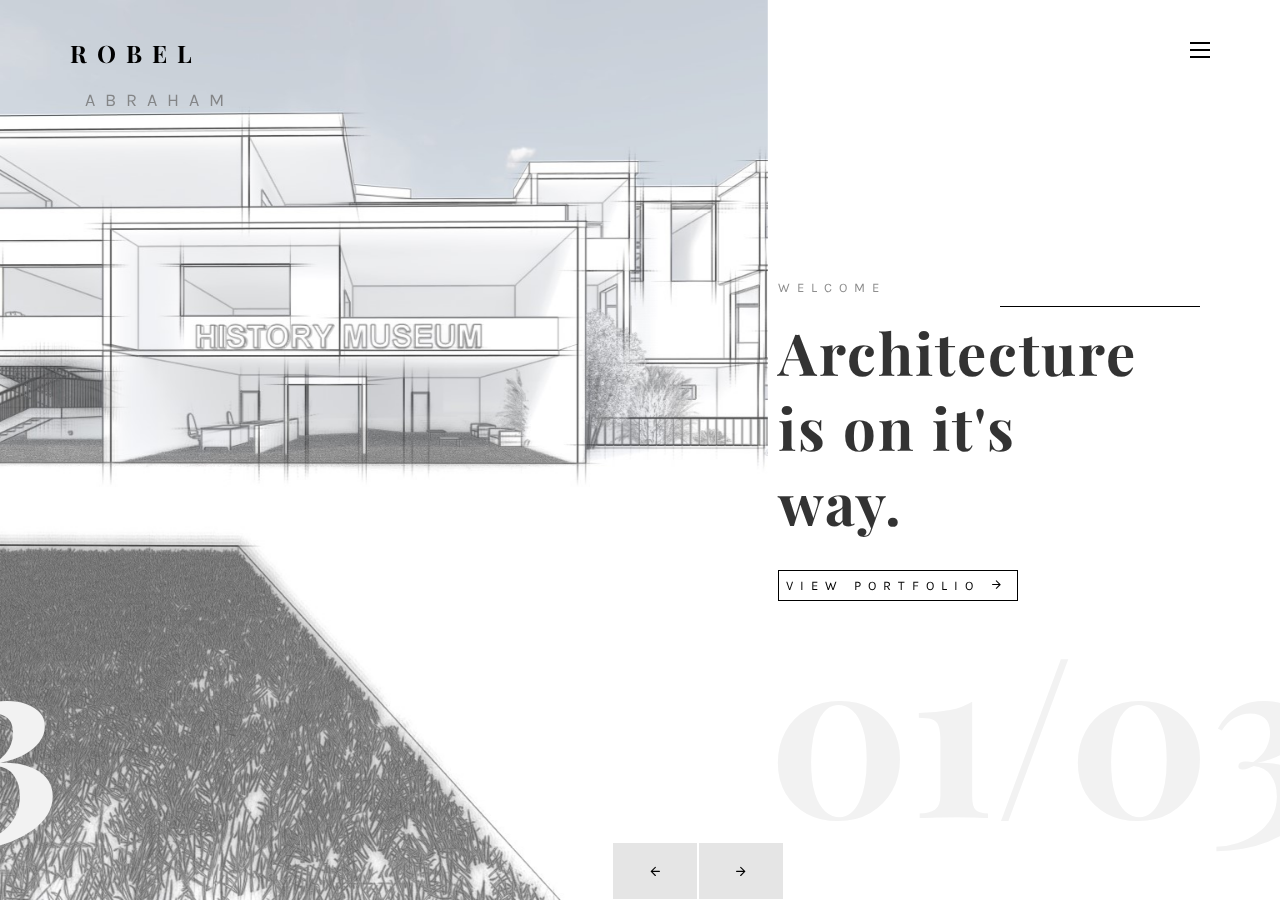
<file: index.html>
<!DOCTYPE HTML>
<html>
	<head>
	<meta charset="utf-8">
	<meta http-equiv="X-UA-Compatible" content="IE=edge">
	<title>Portfolio</title>
	<meta name="viewport" content="width=device-width, initial-scale=1">
	<meta name="description" content="" />
	<meta name="keywords" content="" />
	<meta name="author" content="" />

  <!-- Facebook and Twitter integration -->
	<meta property="og:title" content=""/>
	<meta property="og:image" content=""/>
	<meta property="og:url" content=""/>
	<meta property="og:site_name" content=""/>
	<meta property="og:description" content=""/>
	<meta name="twitter:title" content="" />
	<meta name="twitter:image" content="" />
	<meta name="twitter:url" content="" />
	<meta name="twitter:card" content="" />

	<!-- Place favicon.ico and apple-touch-icon.png in the root directory -->
	<link rel="shortcut icon" href="favicon.ico">

	<link href="https://fonts.googleapis.com/css?family=Karla:400,700" rel="stylesheet">
	<link href="https://fonts.googleapis.com/css?family=Playfair+Display:400,400i,700" rel="stylesheet">
	
	<!-- Animate.css -->
	<link rel="stylesheet" href="css/animate.css">
	<!-- Icomoon Icon Fonts-->
	<link rel="stylesheet" href="css/icomoon.css">
	<!-- Bootstrap  -->
	<link rel="stylesheet" href="css/bootstrap.css">
	<!-- Owl Carousel -->
	<link rel="stylesheet" href="css/owl.carousel.min.css">
	<link rel="stylesheet" href="css/owl.theme.default.min.css">
	<!-- Magnific Popup -->
	<link rel="stylesheet" href="css/magnific-popup.css">

	<link rel="stylesheet" href="css/style.css">


	<!-- Modernizr JS -->
	<script src="js/modernizr-2.6.2.min.js"></script>
	<!-- FOR IE9 below -->
	<!--[if lt IE 9]>
	<script src="js/respond.min.js"></script>
	<![endif]-->
	<style>
	.col-one-forth-new {
		padding-left: 90px !important;
	}
	</style>

	</head>
	<body>

	<nav id="colorlib-main-nav" role="navigation">
		<a href="#" class="js-colorlib-nav-toggle colorlib-nav-toggle active"><i></i></a>
		<div class="js-fullheight colorlib-table">
			<div class="colorlib-table-cell js-fullheight">
				<div class="row">
					<div class="col-md-12">
					
					</div>
				</div>
				<div class="row">
					<div class="col-md-12">
						<ul>
							<li class="active"><a href="index.html">Home</a></li>
							<li><a href="work.html">Work</a></li>
							<li><a href="about.html">About</a></li>
							<li><a href="contact.html">Contact</a></li>
						</ul>
					</div>
				</div>
				
				</div>
			</div>
		</div>
	</nav>
	
	<div id="colorlib-page">
		<header>
			<div class="container">
				<div class="row">
					<div class="col-md-12">
						<div class="colorlib-navbar-brand">
								<a class="colorlib-logo" href="index.html">Robel <br> <span style="margin-left: 15px;">Abraham</span></a>
						</div>
						<a href="#" class="js-colorlib-nav-toggle colorlib-nav-toggle"><i></i></a>
					</div>
				</div>
			</div>
		</header>
		<div id="colorlib-hero" class="js-fullheight">
			<div class="owl-carousel">
				<div class="item">
					<div class="hero-flex js-fullheight">
						<div class="col-three-forth">
							<div class="hero-img js-fullheight" style="background-image: url(images/img_bg_1.jpg);"></div>
						</div>
						<div class="col-one-forth-new col-one-forth js-fullheight">
							<div class="display-t js-fullheight">
								<div class="display-tc js-fullheight">
									<h2 class="number">01/03</h2>
									<div class="text-inner">
										<div class="desc">
											<span class="tag">Welcome</span>
											<h2>Architecture is on it's way.</h2>
											<a href="work.html" class="btn-view">View Portfolio <i class="icon-arrow-right3"></i></a></p>
										</div>
									</div>
								</div>
							</div>
						</div>
					</div>
				</div>
				<div class="item">
					<div class="hero-flex js-fullheight">
						<div class="col-three-forth">
							<div class="hero-img js-fullheight" style="background-image: url(images/img_bg_2.jpg);"></div>
						</div>
						<div class="col-one-forth-new col-one-forth js-fullheight">
							<div class="display-t js-fullheight">
								<div class="display-tc js-fullheight">
									<h2 class="number">02/03</h2>
									<div class="text-inner">
										<div class="desc">
											<span class="tag">Welcome</span>
											<h2>Capture interesting things.</h2>
											<a href="work.html" class="btn-view">View Portfolio <i class="icon-arrow-right3"></i></a></p>
										</div>
									</div>
								</div>
							</div>
						</div>
					</div>
				</div>
				<div class="item">
					<div class="hero-flex js-fullheight">
						<div class="col-three-forth">
							<div class="hero-img js-fullheight" style="background-image: url(images/img_bg_3.jpg);"></div>
						</div>
						<div class="col-one-forth-new col-one-forth js-fullheight">
							<h2 class="number">03/03</h2>
							<div class="display-t js-fullheight">
								<div class="display-tc js-fullheight">
									<div class="text-inner">
										<div class="desc">
											<span class="tag">Welcome</span>
											<h2>Discover New Things</h2>
											<a href="work.html" class="btn-view">View Portfolio <i class="icon-arrow-right3"></i></a></p>
										</div>
									</div>
								</div>
							</div>
						</div>
					</div>
				</div>
			</div>
		</div>
	
	</div>

	<!-- jQuery -->
	<script src="js/jquery.min.js"></script>
	<!-- jQuery Easing -->
	<script src="js/jquery.easing.1.3.js"></script>
	<!-- Bootstrap -->
	<script src="js/bootstrap.min.js"></script>
	<!-- Waypoints -->
	<script src="js/jquery.waypoints.min.js"></script>
	<!-- Owl Carousel -->
	<script src="js/owl.carousel.min.js"></script>
	<!-- Magnific Popup -->
	<script src="js/jquery.magnific-popup.min.js"></script>
	<script src="js/magnific-popup-options.js"></script>

	<!-- Main JS (Do not remove) -->
	<script src="js/main.js"></script>

	</body>
</html>
</file>
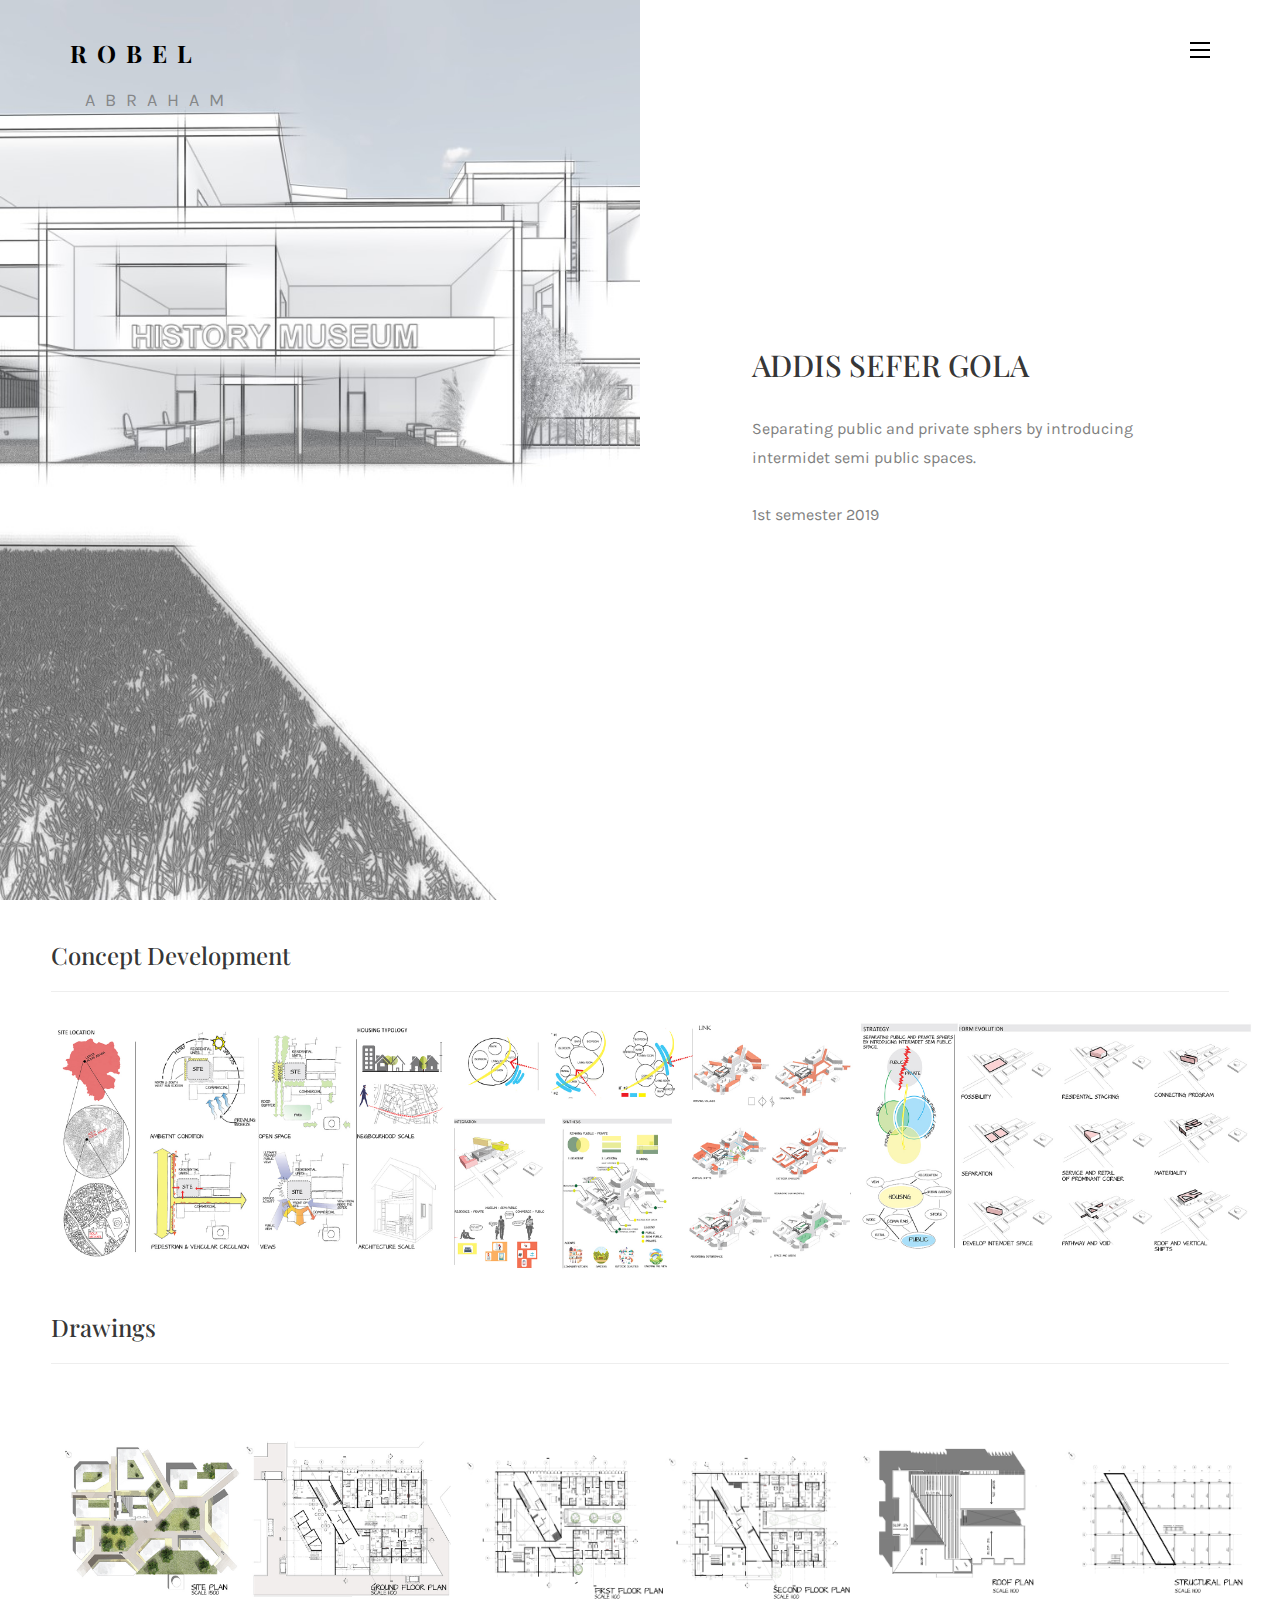
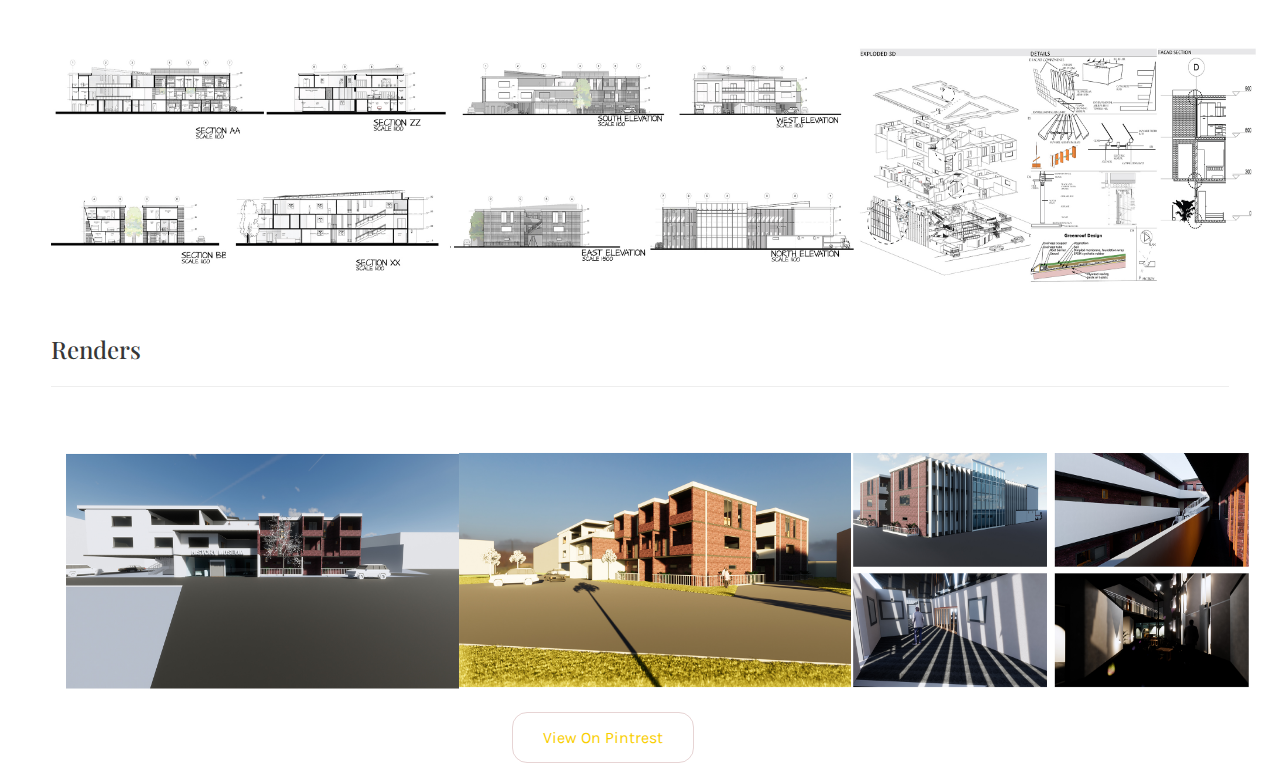
<file: work-single - 2.html>
<!DOCTYPE HTML>
<html>
	<head>
	<meta charset="utf-8">
	<meta http-equiv="X-UA-Compatible" content="IE=edge">
	<title>Portfolio</title>
	<meta name="viewport" content="width=device-width, initial-scale=1">
	<meta name="description" content="" />
	<meta name="keywords" content="" />
	<meta name="author" content="" />

  <!-- Facebook and Twitter integration -->
	<meta property="og:title" content=""/>
	<meta property="og:image" content=""/>
	<meta property="og:url" content=""/>
	<meta property="og:site_name" content=""/>
	<meta property="og:description" content=""/>
	<meta name="twitter:title" content="" />
	<meta name="twitter:image" content="" />
	<meta name="twitter:url" content="" />
	<meta name="twitter:card" content="" />

	<!-- Place favicon.ico and apple-touch-icon.png in the root directory -->
	<link rel="shortcut icon" href="favicon.ico">

	<link href="https://fonts.googleapis.com/css?family=Karla:400,700" rel="stylesheet">
	<link href="https://fonts.googleapis.com/css?family=Playfair+Display:400,400i,700" rel="stylesheet">
	
	<!-- Animate.css -->
	<link rel="stylesheet" href="css/animate.css">
	<!-- Icomoon Icon Fonts-->
	<link rel="stylesheet" href="css/icomoon.css">
	<!-- Bootstrap  -->
	<link rel="stylesheet" href="css/bootstrap.css">
	<!-- Owl Carousel -->
	<link rel="stylesheet" href="css/owl.carousel.min.css">
	<link rel="stylesheet" href="css/owl.theme.default.min.css">
	<!-- Magnific Popup -->
	<link rel="stylesheet" href="css/magnific-popup.css">

	<link rel="stylesheet" href="css/style.css">


	<!-- Modernizr JS -->
	<script src="js/modernizr-2.6.2.min.js"></script>
	<!-- FOR IE9 below -->
	<!--[if lt IE 9]>
	<script src="js/respond.min.js"></script>
	<![endif]-->
	<style>
	.c-container-fluid {
		margin-left: 4% !important;
		margin-right: 4% !important;
	}
	.last-btn {
		margin-right: 40%;
		margin-left: 40%;
	}
	.c-btn {
		border: 1px solid rgba(136, 41, 41, 0.2);
		border-radius: 15px;
		padding-top: 15px;
		padding-bottom: 15px;
		padding-left: 30px;
		padding-right: 30px;
		text-decoration: none !important;
	}
	.c-btn:hover {
		background: rgba(253, 4, 4, 0.651);
		color: white;
	}
	.c-img {
		cursor: zoom-in;
	}
	</style>
	</head>
	<body>

	<nav id="colorlib-main-nav" role="navigation">
		<a href="#" class="js-colorlib-nav-toggle colorlib-nav-toggle active"><i></i></a>
		<div class="js-fullheight colorlib-table">
			<div class="colorlib-table-cell js-fullheight">
				<div class="row">
					<div class="col-md-12">
						<ul>
							<li><a href="index.html">Home</a></li>
							<li class="active"><a href="work.html">Work</a></li>
							<li><a href="about.html">About</a></li>
							<li><a href="contact.html">Contact</a></li>
						</ul>
					</div>
				</div>
			</div>
		</div>
	</nav>
	
	<div id="colorlib-page">
		<header>
			<div class="container">
				<div class="row">
					<div class="col-md-12">
						<div class="colorlib-navbar-brand">
							<a class="colorlib-logo" href="index.html">Robel <br> <span style="margin-left: 15px;">Abraham</span></a>
						</div>
						<a href="#" class="js-colorlib-nav-toggle colorlib-nav-toggle"><i></i></a>
					</div>
				</div>
			</div>
		</header>
		
		<div class="work-single-flex js-fullheight">
			<div class="col-half js-full-height work-img" style="background-image: url(images/work-2.jpg);"></div>
			<div class="col-half js-fullheight">
				<div class="display-t js-fullheight">
					<div class="display-tc js-fullheight">
						<div class="work-desc">
							<h2>ADDIS SEFER GOLA</h2>
							<p>Separating public and private sphers by introducing
									intermidet semi public spaces. <br> <br> 1st semester 2019</p>
						</div>
					</div>
				</div>
			</div>
		</div>

		<div>
			<div class="c-container-fluid card">
				<h3  style="margin-top: 40px;" >Concept Development <hr></h3>
				<div class="row">
					<div class="col-md-4">
							<a href="images/3rd 1st introduction.jpg" class="gallery image-popup-link text-center">
								<img class="c-img" src="images/3rd 1st introduction.jpg" height="250px" width="400px" alt="">
							</a>
					</div>
					<div class="col-md-4">
							<a href="images/3rd 1st program.jpg" class="gallery image-popup-link text-center">
								<img class="c-img" src="images/3rd 1st program.jpg" height="250px" width="400px" alt="">
							</a>
					</div>
					<div class="col-md-4">
							<a href="images/3rd 1st form.jpg" class="gallery image-popup-link text-center">
								<img class="c-img" src="images/3rd 1st form.jpg" height="250px" width="400px" alt="">
							</a>
					</div>
				</div>
		
					<h3 style="margin-top: 40px;">Drawings <hr></h3>
					<div class="row">
						<div class="col-md-4">
								<a href="images/3rd plan 1.jpg" class="gallery image-popup-link text-center">
									<img class="c-img" src="images/3rd plan 1.jpg" height="250px" width="400px" alt="">
								</a>
						</div>
						<div class="col-md-4">
								<a href="images/3rd plan 2.jpg" class="gallery image-popup-link text-center">
									<img class="c-img" src="images/3rd plan 2.jpg" height="250px" width="400px" alt="">
								</a>
						</div>
						<div class="col-md-4">
								<a href="images/3rd plan 3.jpg" class="gallery image-popup-link text-center">
									<img class="c-img" src="images/3rd plan 3.jpg" height="250px" width="400px" alt="">
								</a>
						</div>
					</div>
					<div class="row">
						<div class="col-md-4">
								<a href="images/3rd section.jpg" class="gallery image-popup-link text-center">
									<img class="c-img" src="images/3rd section.jpg" height="250px" width="400px" alt="">
								</a>
						</div>
						<div class="col-md-4">
								<a href="images/3rd elevation.jpg" class="gallery image-popup-link text-center">
									<img class="c-img" src="images/3rd elevation.jpg" height="250px" width="400px" alt="">
								</a>
						</div>
						<div class="col-md-4">
								<a href="images/3rd detail.jpg" class="gallery image-popup-link text-center">
									<img class="c-img" src="images/3rd detail.jpg" height="250px" width="400px" alt="">
								</a>
						</div>
					</div>
				
					<h3 style="margin-top: 40px;">Renders<hr></h3>
					<LIVE PREVIEW class="row">
						<div class="col-md-4">
								<a href="images/3rd render-01.jpg" class="gallery image-popup-link text-center">
									<img class="c-img" src="images/3rd render-01.jpg" height="250px" width="400px" alt="">
								</a>
						</div>
						<div class="col-md-4">
								<a href="images/3rd render-02.jpg" class="gallery image-popup-link text-center">
									<img class="c-img" src="images/3rd render-02.jpg" height="250px" width="400px" alt="">
								</a>
						</div>
						<div class="col-md-4">
								<a href="images/3rd render-03.jpg" class="gallery image-popup-link text-center">
									<img class="c-img" src="images/3rd render-03.jpg" height="250px" width="400px" alt="">
								</a>
						</div>
					</div>
			</div>
		</div>
		<div class="last-btn">
				<p><a href="http://www.pintrest.com" class="c-btn">View On Pintrest</a></p>
		</div>
	</div>

	<!-- jQuery -->
	<script src="js/jquery.min.js"></script>
	<!-- jQuery Easing -->
	<script src="js/jquery.easing.1.3.js"></script>
	<!-- Bootstrap -->
	<script src="js/bootstrap.min.js"></script>
	<!-- Waypoints -->
	<script src="js/jquery.waypoints.min.js"></script>
	<!-- Owl Carousel -->
	<script src="js/owl.carousel.min.js"></script>
	<!-- Magnific Popup -->
	<script src="js/jquery.magnific-popup.min.js"></script>
	<script src="js/magnific-popup-options.js"></script>

	<!-- Main JS (Do not remove) -->
	<script src="js/main.js"></script>

	</body>
</html>
</file>
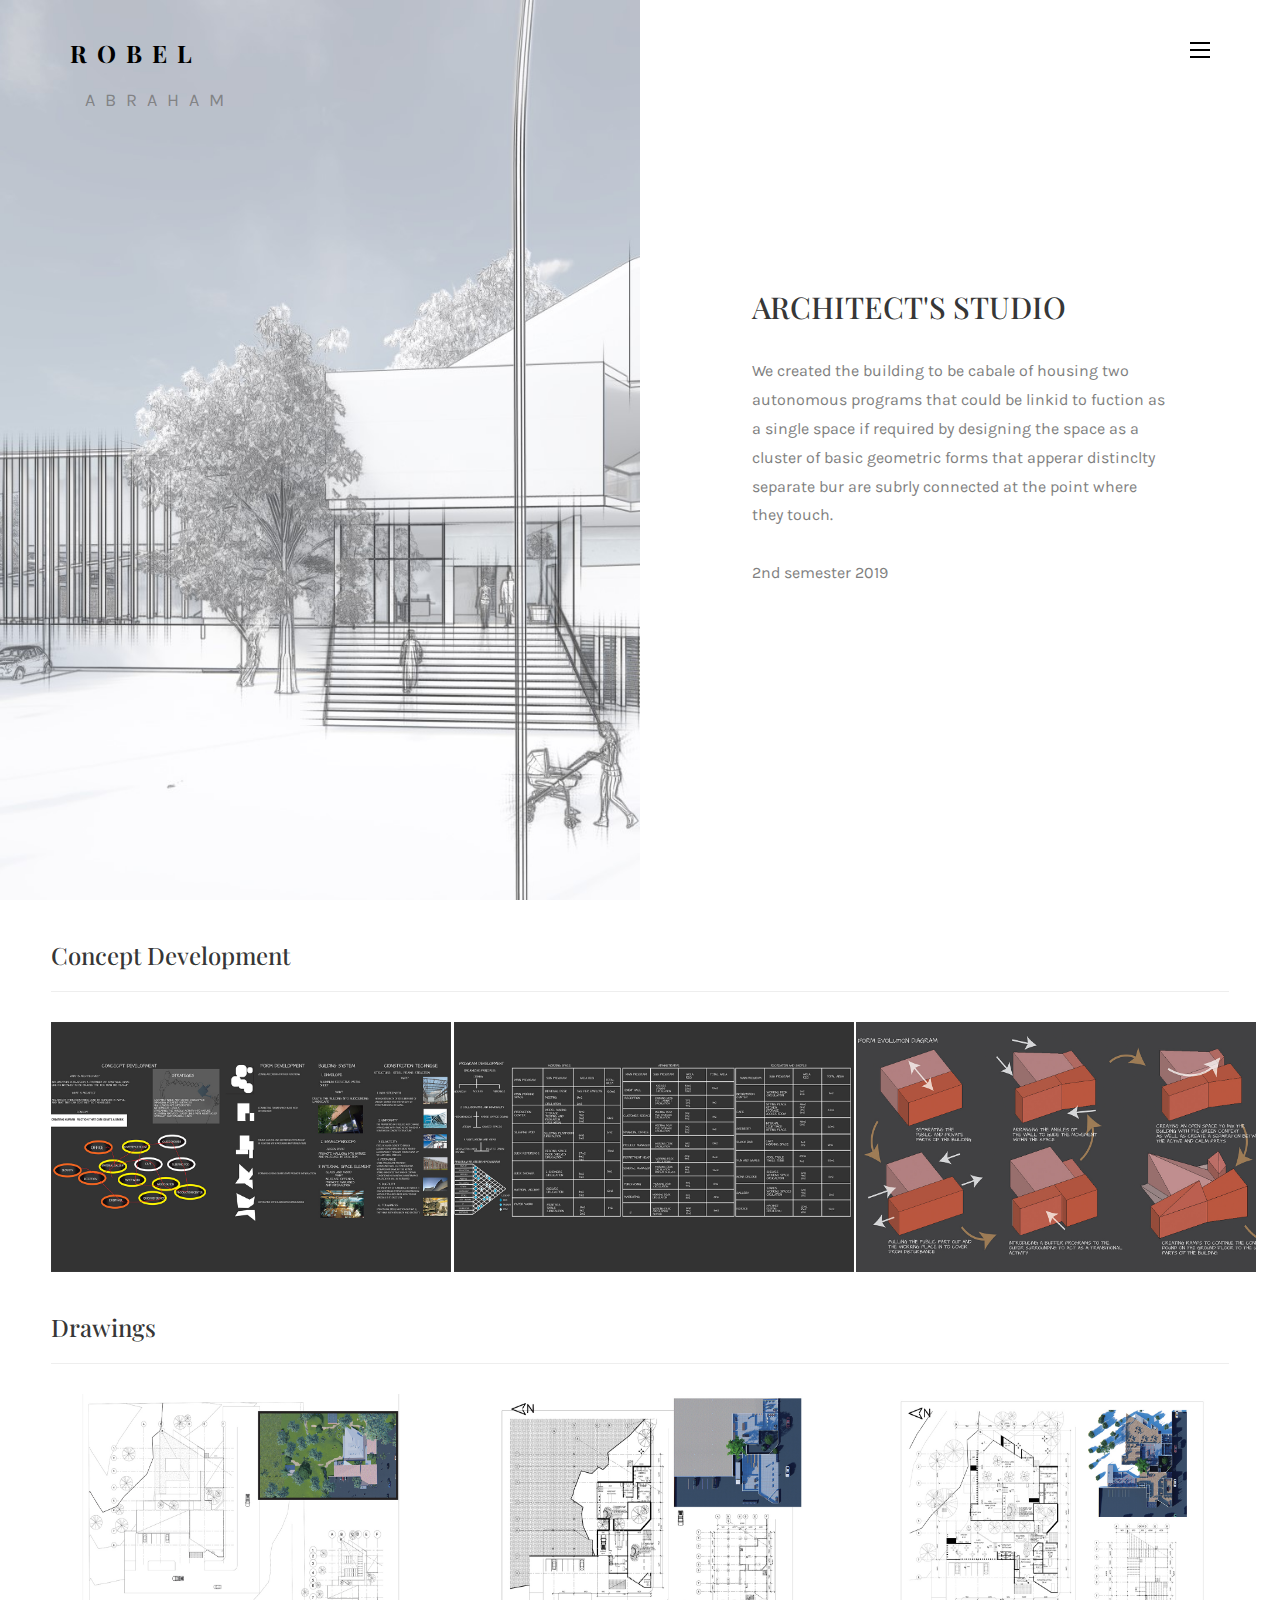
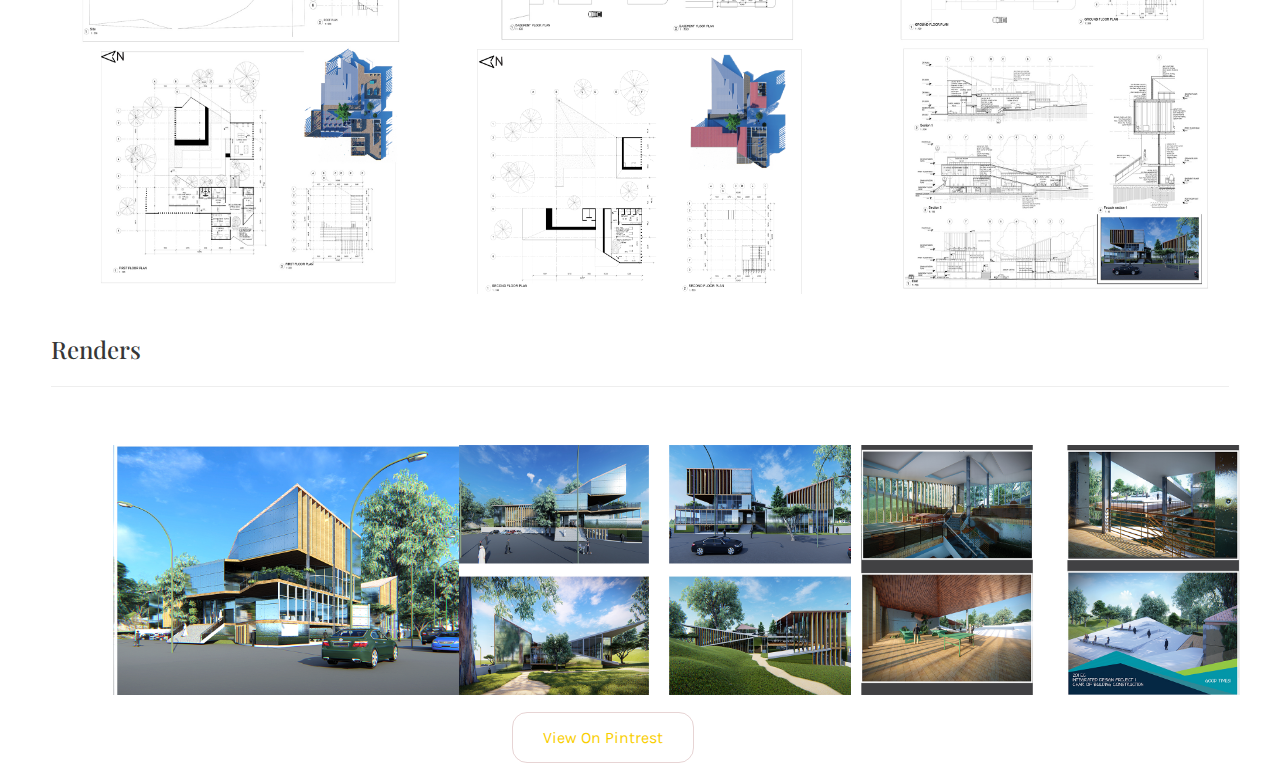
<file: work-single - 3.html>
<!DOCTYPE HTML>
<html>
	<head>
	<meta charset="utf-8">
	<meta http-equiv="X-UA-Compatible" content="IE=edge">
	<title>Portfolio</title>
	<meta name="viewport" content="width=device-width, initial-scale=1">
	<meta name="description" content="" />
	<meta name="keywords" content="" />
	<meta name="author" content="" />

  <!-- Facebook and Twitter integration -->
	<meta property="og:title" content=""/>
	<meta property="og:image" content=""/>
	<meta property="og:url" content=""/>
	<meta property="og:site_name" content=""/>
	<meta property="og:description" content=""/>
	<meta name="twitter:title" content="" />
	<meta name="twitter:image" content="" />
	<meta name="twitter:url" content="" />
	<meta name="twitter:card" content="" />

	<!-- Place favicon.ico and apple-touch-icon.png in the root directory -->
	<link rel="shortcut icon" href="favicon.ico">

	<link href="https://fonts.googleapis.com/css?family=Karla:400,700" rel="stylesheet">
	<link href="https://fonts.googleapis.com/css?family=Playfair+Display:400,400i,700" rel="stylesheet">
	
	<!-- Animate.css -->
	<link rel="stylesheet" href="css/animate.css">
	<!-- Icomoon Icon Fonts-->
	<link rel="stylesheet" href="css/icomoon.css">
	<!-- Bootstrap  -->
	<link rel="stylesheet" href="css/bootstrap.css">
	<!-- Owl Carousel -->
	<link rel="stylesheet" href="css/owl.carousel.min.css">
	<link rel="stylesheet" href="css/owl.theme.default.min.css">
	<!-- Magnific Popup -->
	<link rel="stylesheet" href="css/magnific-popup.css">

	<link rel="stylesheet" href="css/style.css">


	<!-- Modernizr JS -->
	<script src="js/modernizr-2.6.2.min.js"></script>
	<!-- FOR IE9 below -->
	<!--[if lt IE 9]>
	<script src="js/respond.min.js"></script>
	<![endif]-->
	<style>
	.c-container-fluid {
		margin-left: 4% !important;
		margin-right: 4% !important;
	}
	.last-btn {
		margin-right: 40%;
		margin-left: 40%;
	}
	.c-btn {
		border: 1px solid rgba(136, 41, 41, 0.2);
		border-radius: 15px;
		padding-top: 15px;
		padding-bottom: 15px;
		padding-left: 30px;
		padding-right: 30px;
		text-decoration: none !important;
	}
	.c-btn:hover {
		background: rgba(253, 4, 4, 0.651);
		color: white;
	}
	.c-img {
		cursor: zoom-in;
	}
	</style>
	</head>
	<body>

	<nav id="colorlib-main-nav" role="navigation">
		<a href="#" class="js-colorlib-nav-toggle colorlib-nav-toggle active"><i></i></a>
		<div class="js-fullheight colorlib-table">
			<div class="colorlib-table-cell js-fullheight">
				<div class="row">
					<div class="col-md-12">
						<ul>
							<li><a href="index.html">Home</a></li>
							<li class="active"><a href="work.html">Work</a></li>
							<li><a href="about.html">About</a></li>
							<li><a href="contact.html">Contact</a></li>
						</ul>
					</div>
				</div>
			</div>
		</div>
	</nav>
	
	<div id="colorlib-page">
		<header>
			<div class="container">
				<div class="row">
					<div class="col-md-12">
						<div class="colorlib-navbar-brand">
							<a class="colorlib-logo" href="index.html">Robel <br> <span style="margin-left: 15px;">Abraham</span></a>
						</div>
						<a href="#" class="js-colorlib-nav-toggle colorlib-nav-toggle"><i></i></a>
					</div>
				</div>
			</div>
		</header>
		
		<div class="work-single-flex js-fullheight">
			<div class="col-half js-full-height work-img" style="background-image: url(images/work-3.jpg);"></div>
			<div class="col-half js-fullheight">
				<div class="display-t js-fullheight">
					<div class="display-tc js-fullheight">
						<div class="work-desc">
							<h2>ARCHITECT'S STUDIO</h2>
							<p>We created the building to be cabale of
									housing two autonomous programs that could 
									be linkid to fuction as a single space if required
									by designing the space as a cluster of basic 
									geometric forms that apperar distinclty separate
									bur are subrly connected at the point where they 
									touch.<br> <br> 2nd semester 2019</p>
						</div>
					</div>
				</div>
			</div>
		</div>

		<div>
			<div class="c-container-fluid card">
				<h3  style="margin-top: 40px;" >Concept Development <hr></h3>
				<div class="row">
					<div class="col-md-4">
							<a href="images/3rd 2nd-introduction.jpg" class="gallery image-popup-link text-center">
								<img class="c-img" src="images/3rd 2nd-introduction.jpg" height="250px" width="400px" alt="">
							</a>
					</div>
					<div class="col-md-4">
							<a href="images/3rd 2nd-program.jpg" class="gallery image-popup-link text-center">
								<img class="c-img" src="images/3rd 2nd-program.jpg" height="250px" width="400px" alt="">
							</a>
					</div>
					<div class="col-md-4">
							<a href="images/3rd 2nd-concept.jpg" class="gallery image-popup-link text-center">
								<img class="c-img" src="images/3rd 2nd-concept.jpg" height="250px" width="400px" alt="">
							</a>
					</div>
				</div>
		
					<h3 style="margin-top: 40px;">Drawings <hr></h3>
					<div class="row">
						<div class="col-md-4">
								<a href="images/3rd 2nd-06.jpg" class="gallery image-popup-link text-center">
									<img class="c-img" src="images/3rd 2nd-06.jpg" height="250px" width="400px" alt="">
								</a>
						</div>
						<div class="col-md-4">
								<a href="images/3rd 2nd-01.jpg" class="gallery image-popup-link text-center">
									<img class="c-img" src="images/3rd 2nd-01.jpg" height="250px" width="400px" alt="">
								</a>
						</div>
						<div class="col-md-4">
								<a href="images/3rd 2nd-02.jpg" class="gallery image-popup-link text-center">
									<img class="c-img" src="images/3rd 2nd-02.jpg" height="250px" width="400px" alt="">
								</a>
						</div>
					</div>
					<div class="row">
						<div class="col-md-4">
								<a href="images/3rd 2nd-03.jpg" class="gallery image-popup-link text-center">
									<img class="c-img" src="images/3rd 2nd-03.jpg" height="250px" width="400px" alt="">
								</a>
						</div>
						<div class="col-md-4">
								<a href="images/3rd 2nd-04.jpg" class="gallery image-popup-link text-center">
									<img class="c-img" src="images/3rd 2nd-04.jpg" height="250px" width="400px" alt="">
								</a>
						</div>
						<div class="col-md-4">
								<a href="images/3rd 2nd-05.jpg" class="gallery image-popup-link text-center">
									<img class="c-img" src="images/3rd 2nd-05.jpg" height="250px" width="400px" alt="">
								</a>
						</div>
					</div>
				
					<h3 style="margin-top: 40px;">Renders<hr></h3>
					<LIVE PREVIEW class="row">
						<div class="col-md-4">
								<a href="images/3rd 2nd render 1.jpg" class="gallery image-popup-link text-center">
									<img class="c-img" src="images/3rd 2nd render 1.jpg" height="250px" width="450px" alt="">
								</a>
						</div>
						<div class="col-md-4">
								<a href="images/3rd 2nd render 2.jpg" class="gallery image-popup-link text-center">
									<img class="c-img" src="images/3rd 2nd render 2.jpg" height="250px" width="400px" alt="">
								</a>
						</div>
						<div class="col-md-4">
								<a href="images/3rd 2nd render 3.jpg" class="gallery image-popup-link text-center">
									<img class="c-img" src="images/3rd 2nd render 3.jpg" height="250px" width="400px" alt="">
								</a>
						</div>
					</div>
			</div>
		</div>
		<div class="last-btn">
				<p><a href="http://www.pintrest.com" class="c-btn">View On Pintrest</a></p>
		</div>
	</div>

	<!-- jQuery -->
	<script src="js/jquery.min.js"></script>
	<!-- jQuery Easing -->
	<script src="js/jquery.easing.1.3.js"></script>
	<!-- Bootstrap -->
	<script src="js/bootstrap.min.js"></script>
	<!-- Waypoints -->
	<script src="js/jquery.waypoints.min.js"></script>
	<!-- Owl Carousel -->
	<script src="js/owl.carousel.min.js"></script>
	<!-- Magnific Popup -->
	<script src="js/jquery.magnific-popup.min.js"></script>
	<script src="js/magnific-popup-options.js"></script>

	<!-- Main JS (Do not remove) -->
	<script src="js/main.js"></script>

	</body>
</html>
</file>
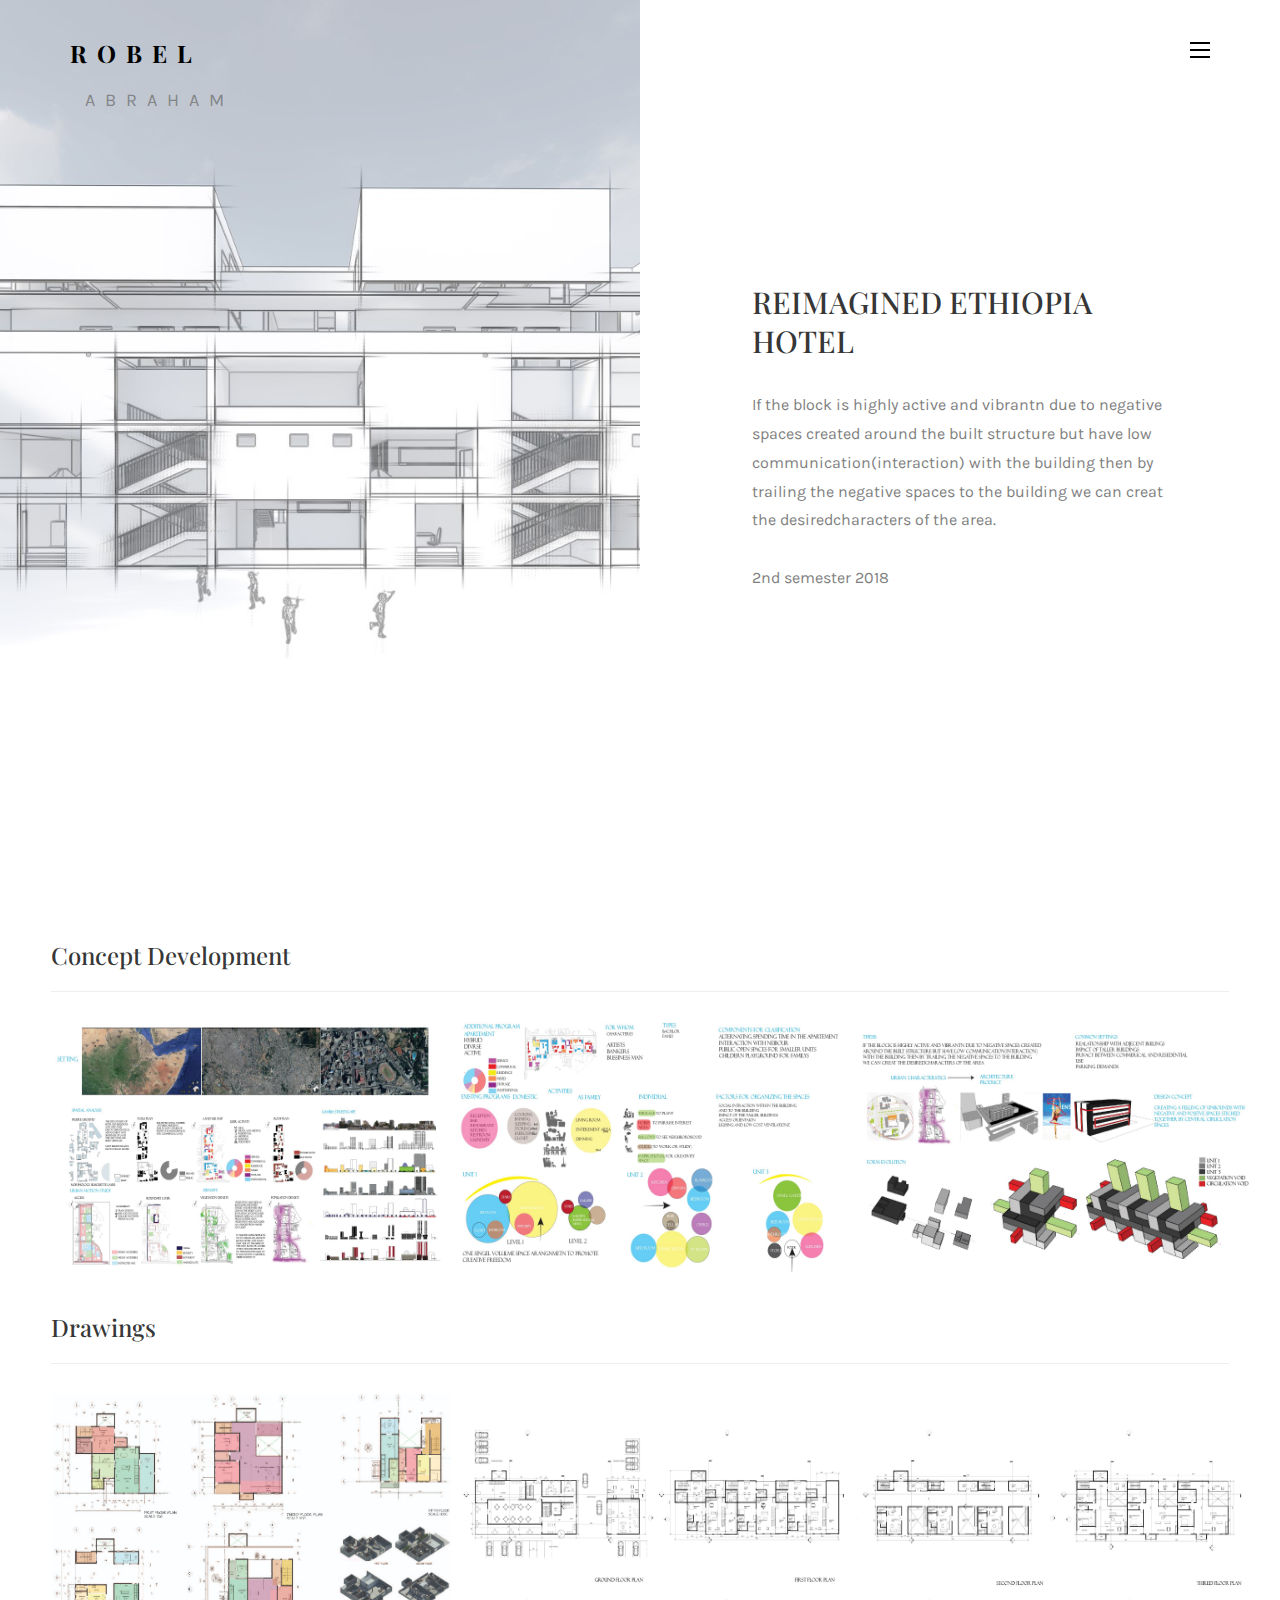
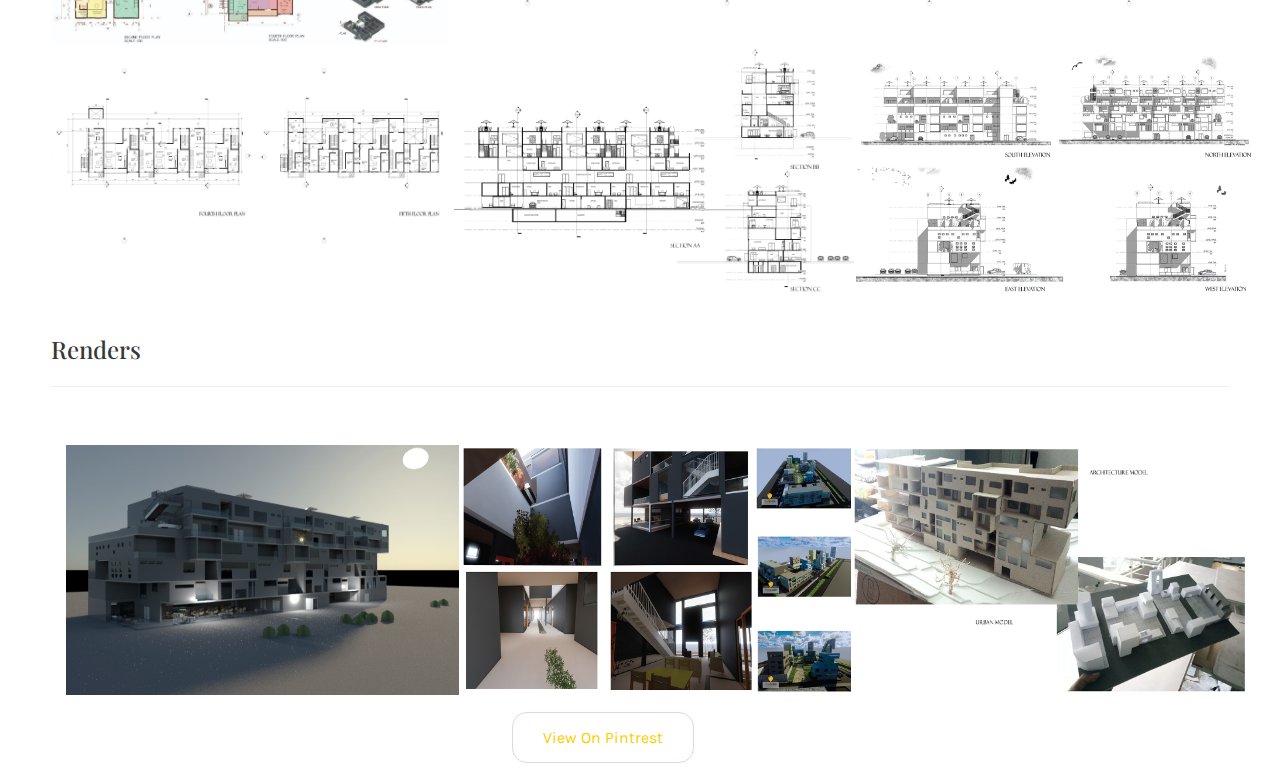
<file: work-single.html>
<!DOCTYPE HTML>
<html>
	<head>
	<meta charset="utf-8">
	<meta http-equiv="X-UA-Compatible" content="IE=edge">
	<title>Portfolio</title>
	<meta name="viewport" content="width=device-width, initial-scale=1">
	<meta name="description" content="" />
	<meta name="keywords" content="" />
	<meta name="author" content="" />

  <!-- Facebook and Twitter integration -->
	<meta property="og:title" content=""/>
	<meta property="og:image" content=""/>
	<meta property="og:url" content=""/>
	<meta property="og:site_name" content=""/>
	<meta property="og:description" content=""/>
	<meta name="twitter:title" content="" />
	<meta name="twitter:image" content="" />
	<meta name="twitter:url" content="" />
	<meta name="twitter:card" content="" />

	<!-- Place favicon.ico and apple-touch-icon.png in the root directory -->
	<link rel="shortcut icon" href="favicon.ico">

	<link href="https://fonts.googleapis.com/css?family=Karla:400,700" rel="stylesheet">
	<link href="https://fonts.googleapis.com/css?family=Playfair+Display:400,400i,700" rel="stylesheet">
	
	<!-- Animate.css -->
	<link rel="stylesheet" href="css/animate.css">
	<!-- Icomoon Icon Fonts-->
	<link rel="stylesheet" href="css/icomoon.css">
	<!-- Bootstrap  -->
	<link rel="stylesheet" href="css/bootstrap.css">
	<!-- Owl Carousel -->
	<link rel="stylesheet" href="css/owl.carousel.min.css">
	<link rel="stylesheet" href="css/owl.theme.default.min.css">
	<!-- Magnific Popup -->
	<link rel="stylesheet" href="css/magnific-popup.css">

	<link rel="stylesheet" href="css/style.css">


	<!-- Modernizr JS -->
	<script src="js/modernizr-2.6.2.min.js"></script>
	<!-- FOR IE9 below -->
	<!--[if lt IE 9]>
	<script src="js/respond.min.js"></script>
	<![endif]-->
	<style>
	.c-container-fluid {
		margin-left: 4% !important;
		margin-right: 4% !important;
	}
	.last-btn {
		margin-right: 40%;
		margin-left: 40%;
	}
	.c-btn {
		border: 1px solid rgba(136, 41, 41, 0.2);
		border-radius: 15px;
		padding-top: 15px;
		padding-bottom: 15px;
		padding-left: 30px;
		padding-right: 30px;
		text-decoration: none !important;
	}
	.c-btn:hover {
		background: rgba(253, 4, 4, 0.651);
		color: white;
	}
	.c-img {
		cursor: zoom-in;
	}
	</style>
	</head>
	<body>

	<nav id="colorlib-main-nav" role="navigation">
		<a href="#" class="js-colorlib-nav-toggle colorlib-nav-toggle active"><i></i></a>
		<div class="js-fullheight colorlib-table">
			<div class="colorlib-table-cell js-fullheight">
				<div class="row">
					<div class="col-md-12">
						<ul>
							<li><a href="index.html">Home</a></li>
							<li class="active"><a href="work.html">Work</a></li>
							<li><a href="about.html">About</a></li>
							<li><a href="contact.html">Contact</a></li>
						</ul>
					</div>
				</div>
			</div>
		</div>
	</nav>
	
	<div id="colorlib-page">
		<header>
			<div class="container">
				<div class="row">
					<div class="col-md-12">
						<div class="colorlib-navbar-brand">
							<a class="colorlib-logo" href="index.html">Robel <br> <span style="margin-left: 15px;">Abraham</span></a>
						</div>
						<a href="#" class="js-colorlib-nav-toggle colorlib-nav-toggle"><i></i></a>
					</div>
				</div>
			</div>
		</header>
		
		<div class="work-single-flex js-fullheight">
			<div class="col-half js-full-height work-img" style="background-image: url(images/work-1.jpg);"></div>
			<div class="col-half js-fullheight">
				<div class="display-t js-fullheight">
					<div class="display-tc js-fullheight">
						<div class="work-desc">
							<h2>REIMAGINED ETHIOPIA HOTEL</h2>
							<p>If the block is highly active and vibrantn due to negative spaces created
									around the built structure but have low communication(interaction)
									with the building then by trailing the negative spaces to the building 
									we can creat the desiredcharacters of the area. 
									<br> <br> 2nd semester 2018 </p>
						</div>
					</div>
				</div>
			</div>
		</div>

		<div>
			<div class="c-container-fluid card">
				<h3  style="margin-top: 40px;" >Concept Development <hr></h3>
				<div class="row">
					<div class="col-md-4">
							<a href="images/2nd 2nd introduction.jpg" class="gallery image-popup-link text-center">
								<img class="c-img" src="images/2nd 2nd introduction.jpg" height="250px" width="400px" alt="">
							</a>
					</div>
					<div class="col-md-4">
							<a href="images/2nd 2nd program.jpg" class="gallery image-popup-link text-center">
								<img class="c-img" src="images/2nd 2nd program.jpg" height="250px" width="400px" alt="">
							</a>
					</div>
					<div class="col-md-4">
							<a href="images/2nd 2nd concept.jpg" class="gallery image-popup-link text-center">
								<img class="c-img" src="images/2nd 2nd concept.jpg" height="250px" width="400px" alt="">
							</a>
					</div>
				</div>
		
					<h3 style="margin-top: 40px;">Drawings <hr></h3>
					<div class="row">
						<div class="col-md-4">
								<a href="images/plan units.jpg" class="gallery image-popup-link text-center">
									<img class="c-img" src="images/plan units.jpg" height="250px" width="400px" alt="">
								</a>
						</div>
						<div class="col-md-4">
								<a href="images/plan-01.jpg" class="gallery image-popup-link text-center">
									<img class="c-img" src="images/plan-01.jpg" height="250px" width="400px" alt="">
								</a>
						</div>
						<div class="col-md-4">
								<a href="images/plan-02.jpg" class="gallery image-popup-link text-center">
									<img class="c-img" src="images/plan-02.jpg" height="250px" width="400px" alt="">
								</a>
						</div>
					</div>
					<div class="row">
						<div class="col-md-4">
								<a href="images/plan-03.jpg" class="gallery image-popup-link text-center">
									<img class="c-img" src="images/plan-03.jpg" height="250px" width="400px" alt="">
								</a>
						</div>
						<div class="col-md-4">
								<a href="images/section.jpg" class="gallery image-popup-link text-center">
									<img class="c-img" src="images/section.jpg" height="250px" width="400px" alt="">
								</a>
						</div>
						<div class="col-md-4">
								<a href="images/elevation.jpg" class="gallery image-popup-link text-center">
									<img class="c-img" src="images/elevation.jpg" height="250px" width="400px" alt="">
								</a>
						</div>
					</div>
				
					<h3 style="margin-top: 40px;">Renders<hr></h3>
					<LIVE PREVIEW class="row">
						<div class="col-md-4">
								<a href="images/render.jpg" class="gallery image-popup-link text-center">
									<img class="c-img" src="images/render.jpg" height="250px" width="400px" alt="">
								</a>
						</div>
						<div class="col-md-4">
								<a href="images/render 2.jpg" class="gallery image-popup-link text-center">
									<img class="c-img" src="images/render 2.jpg" height="250px" width="400px" alt="">
								</a>
						</div>
						<div class="col-md-4">
								<a href="images/render 3.jpg" class="gallery image-popup-link text-center">
									<img class="c-img" src="images/render 3.jpg" height="250px" width="400px" alt="">
								</a>
						</div>
					</div>
			</div>
		</div>
		<div class="last-btn">
				<p><a href="http://www.pintrest.com" class="c-btn">View On Pintrest</a></p>
		</div>
	</div>

	<!-- jQuery -->
	<script src="js/jquery.min.js"></script>
	<!-- jQuery Easing -->
	<script src="js/jquery.easing.1.3.js"></script>
	<!-- Bootstrap -->
	<script src="js/bootstrap.min.js"></script>
	<!-- Waypoints -->
	<script src="js/jquery.waypoints.min.js"></script>
	<!-- Owl Carousel -->
	<script src="js/owl.carousel.min.js"></script>
	<!-- Magnific Popup -->
	<script src="js/jquery.magnific-popup.min.js"></script>
	<script src="js/magnific-popup-options.js"></script>

	<!-- Main JS (Do not remove) -->
	<script src="js/main.js"></script>

	</body>
</html>
</file>
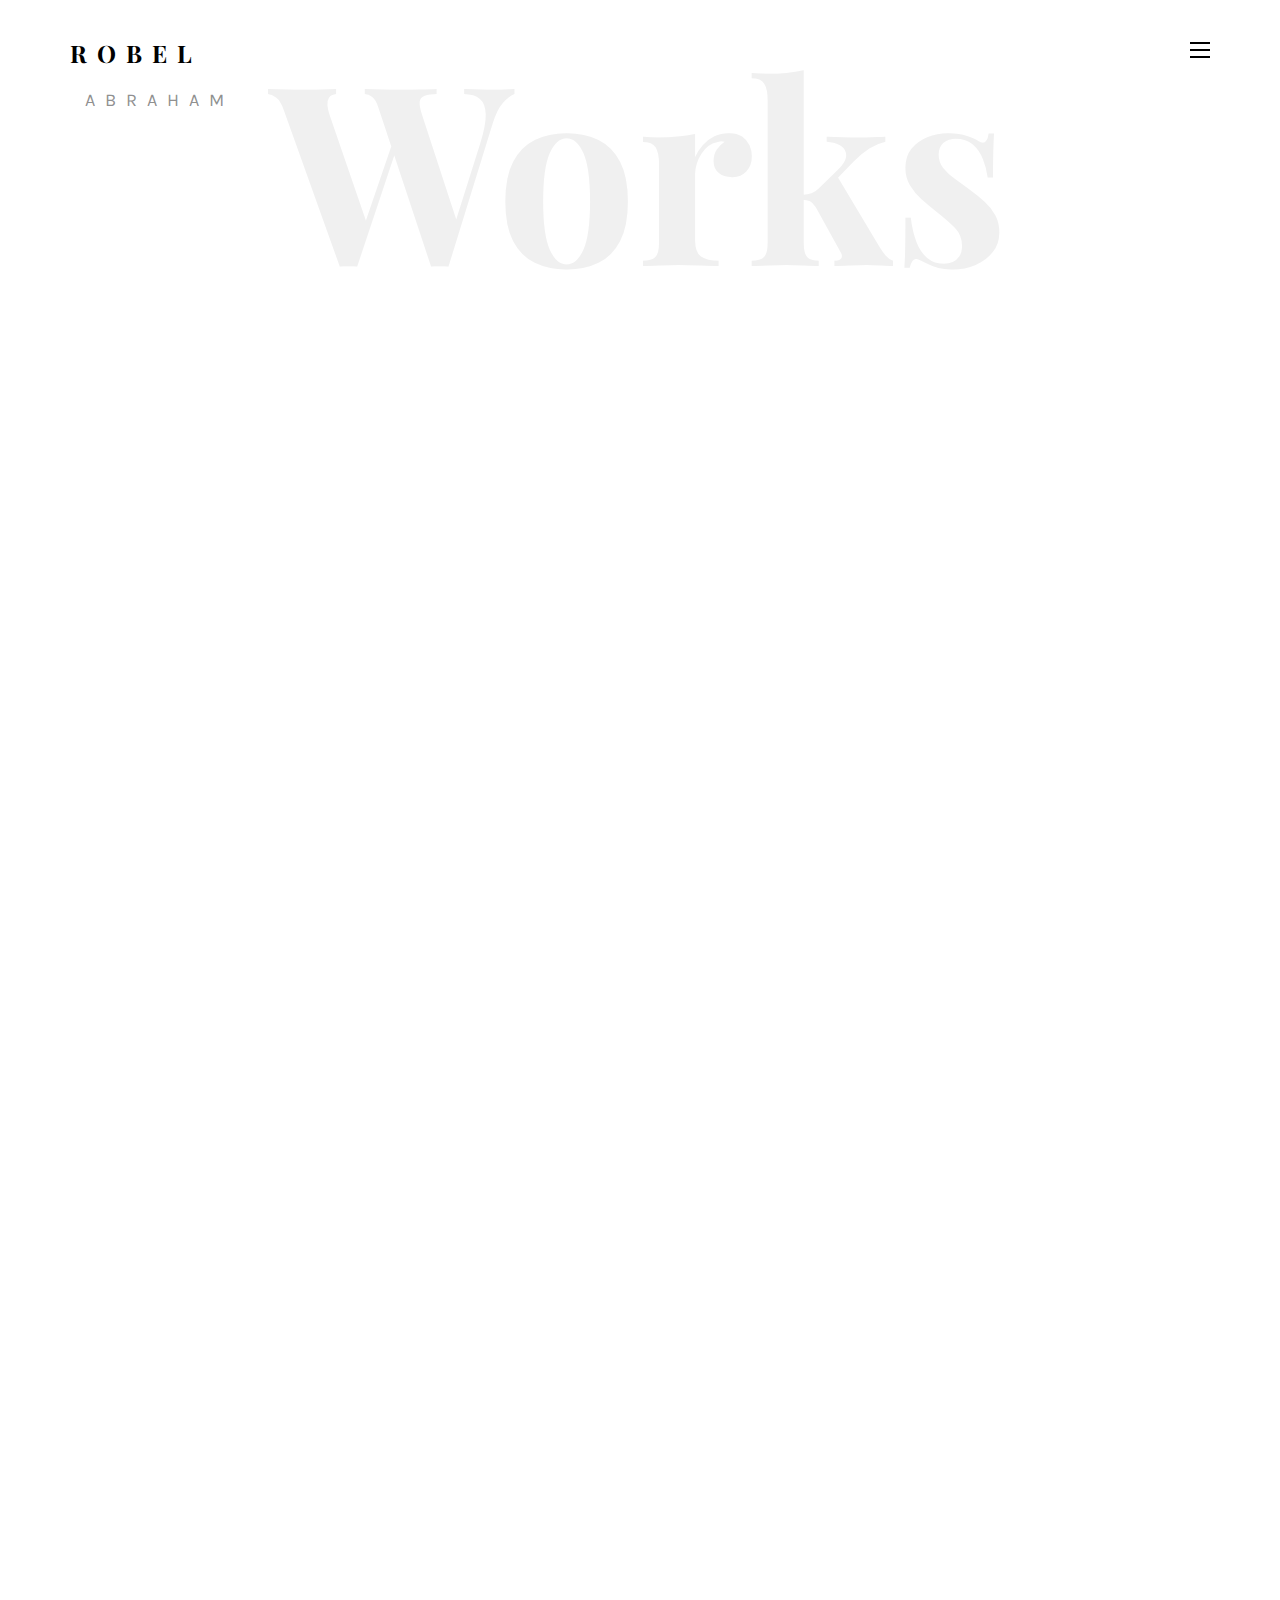
<file: work.html>
<!DOCTYPE HTML>
<html>
	<head>
	<meta charset="utf-8">
	<meta http-equiv="X-UA-Compatible" content="IE=edge">
	<title>Portfolio</title>
	<meta name="viewport" content="width=device-width, initial-scale=1">
	<meta name="description" content="" />
	<meta name="keywords" content="" />
	<meta name="author" content="" />

  <!-- Facebook and Twitter integration -->
	<meta property="og:title" content=""/>
	<meta property="og:image" content=""/>
	<meta property="og:url" content=""/>
	<meta property="og:site_name" content=""/>
	<meta property="og:description" content=""/>
	<meta name="twitter:title" content="" />
	<meta name="twitter:image" content="" />
	<meta name="twitter:url" content="" />
	<meta name="twitter:card" content="" />

	<!-- Place favicon.ico and apple-touch-icon.png in the root directory -->
	<link rel="shortcut icon" href="favicon.ico">

	<link href="https://fonts.googleapis.com/css?family=Karla:400,700" rel="stylesheet">
	<link href="https://fonts.googleapis.com/css?family=Playfair+Display:400,400i,700" rel="stylesheet">
	
	<!-- Animate.css -->
	<link rel="stylesheet" href="css/animate.css">
	<!-- Icomoon Icon Fonts-->
	<link rel="stylesheet" href="css/icomoon.css">
	<!-- Bootstrap  -->
	<link rel="stylesheet" href="css/bootstrap.css">
	<!-- Owl Carousel -->
	<link rel="stylesheet" href="css/owl.carousel.min.css">
	<link rel="stylesheet" href="css/owl.theme.default.min.css">
	<!-- Magnific Popup -->
	<link rel="stylesheet" href="css/magnific-popup.css">

	<link rel="stylesheet" href="css/style.css">


	<!-- Modernizr JS -->
	<script src="js/modernizr-2.6.2.min.js"></script>
	<!-- FOR IE9 below -->
	<!--[if lt IE 9]>
	<script src="js/respond.min.js"></script>
	<![endif]-->

	</head>
	<body>

	<nav id="colorlib-main-nav" role="navigation">
		<a href="#" class="js-colorlib-nav-toggle colorlib-nav-toggle active"><i></i></a>
		<div class="js-fullheight colorlib-table">
			<div class="colorlib-table-cell js-fullheight">
				<div class="row">
					<div class="col-md-12">
						
					</div>
				</div>
				<div class="row">
					<div class="col-md-12">
						<ul>
							<li><a href="index.html">Home</a></li>
							<li class="active"><a href="work.html">Work</a></li>
							<li><a href="about.html">About</a></li>
							<li><a href="contact.html">Contact</a></li>
						</ul>
					</div>
				</div>
			
			</div>
		</div>
	</nav>
	
	<div id="colorlib-page">
		<header>
			<div class="container">
				<div class="row">
					<div class="col-md-12">
						<div class="colorlib-navbar-brand">
								<a class="colorlib-logo" href="index.html">Robel <br> <span style="margin-left: 15px;">Abraham</span></a>
						</div>
						<a href="#" class="js-colorlib-nav-toggle colorlib-nav-toggle"><i></i></a>
					</div>
				</div>
			</div>
		</header>
		
		<div id="colorlib-work">
			<div class="container">
				<div class="row text-center">
					<h2 class="bold">Works</h2>
				</div>
				<div class="row">
					<div class="col-md-12">
						<div class="work-entry-flex animate-box js-fullheight">
							<div class="col-three-forth js-fullheight">
								<div class="row no-gutters">
									<div class="col-md-12 col-md-push-10 no-gutters">
										<div  class="work-img js-fullheight" style="background-image: url(images/work-1.jpg);">
										</div>
									</div>
								</div>
							</div>
							<div class="col-one-forth js-fullheight">
								<div class="row no-gutters">
									<div class="col-md-12 col-md-pull-12 no-gutters">
										<div class="display-t js-fullheight">
											<div class="display-tc js-fullheight">
												<div class="text-inner text-inner-right">
													<h2><a href="work-single.html">REIMAGINED ETHIOPIA HOTEL</a></h2>
													<p>If the block is highly active and vibrantn due to negative spaces created
														around the built structure but have low communication(interaction)
														with the building then by trailing the negative spaces to the building 
														we can creat the desiredcharacters of the area. <br> <br> 2nd semester 2018</p>
													<p><a href="work-single.html" class="btn-view">View Project</a></p>
												</div>
											</div>
										</div>
									</div>
								</div>
							</div>
						</div>
					</div>

					<div class="col-md-12">
						<div class="work-entry-flex animate-box js-fullheight">
							<div class="col-three-forth js-fullheight">
								<div class="row no-gutters">
									<div class="col-md-12 no-gutters">
										<div class="work-img js-fullheight" style="background-image: url(images/work-2.jpg);">
										</div>
									</div>
								</div>
							</div>
							<div class="col-one-forth js-fullheight">
								<div class="row no-gutters">
									<div class="col-md-12 no-gutters">
										<div class="display-t js-fullheight">
											<div class="display-tc js-fullheight">
												<div class="text-inner text-inner-left">
													<h2><a href="work-single - 2.html">ADDIS SEFER GOLA</a></h2>
													<p>Separating public and private sphers by introducing
														intermidet semi public spaces. <br> <br> 1st semester 2019</p>
													<p><a href="work-single - 2.html" class="btn-view">View Project</a></p>
												</div>
											</div>
										</div>
									</div>
								</div>
							</div>
						</div>
					</div>

					<div class="col-md-12">
						<div class="work-entry-flex animate-box js-fullheight">
							<div class="col-three-forth js-fullheight">
								<div class="row no-gutters">
									<div class="col-md-12 col-md-push-10 no-gutters">
										<div class="work-img js-fullheight" style="background-image: url(images/work-3.jpg);">
										</div>
									</div>
								</div>
							</div>
							<div class="col-one-forth js-fullheight">
								<div class="row no-gutters">
									<div class="col-md-12 col-md-pull-12 no-gutters">
										<div class="display-t js-fullheight">
											<div class="display-tc js-fullheight">
												<div class="text-inner text-inner-right">
													<h2><a href="work-single - 3.html">ARCHITECT'S STUDIO</a></h2>
													<p> We created the building to be cabale of
														housing two autonomous programs that could 
														be linkid to fuction as a single space if required
														by designing the space as a cluster of basic 
														geometric forms that apperar distinclty separate
														bur are subrly connected at the point where they 
														touch.<br> <br> 2nd semester 2019</p>
													<p><a href="work-single - 3.html" class="btn-view">View Project</a></p>
												</div>
											</div>
										</div>
									</div>
								</div>
							</div>
						</div>
					</div>

		
	

	<!-- jQuery -->
	<script src="js/jquery.min.js"></script>
	<!-- jQuery Easing -->
	<script src="js/jquery.easing.1.3.js"></script>
	<!-- Bootstrap -->
	<script src="js/bootstrap.min.js"></script>
	<!-- Waypoints -->
	<script src="js/jquery.waypoints.min.js"></script>
	<!-- Owl Carousel -->
	<script src="js/owl.carousel.min.js"></script>
	<!-- Magnific Popup -->
	<script src="js/jquery.magnific-popup.min.js"></script>
	<script src="js/magnific-popup-options.js"></script>

	<!-- Main JS (Do not remove) -->
	<script src="js/main.js"></script>

	</body>
</html>
</file>
<file: css/icomoon.css>
@font-face {
  font-family: 'icomoon';
  src:  url('fonts/icomoon.eot?tmere9');
  src:  url('fonts/icomoon.eot?tmere9#iefix') format('embedded-opentype'),
    url('fonts/icomoon.ttf?tmere9') format('truetype'),
    url('fonts/icomoon.woff?tmere9') format('woff'),
    url('fonts/icomoon.svg?tmere9#icomoon') format('svg');
  font-weight: normal;
  font-style: normal;
}

[class^="icon-"], [class*=" icon-"] {
  /* use !important to prevent issues with browser extensions that change fonts */
  font-family: 'icomoon' !important;
  speak: none;
  font-style: normal;
  font-weight: normal;
  font-variant: normal;
  text-transform: none;
  line-height: 1;

  /* Better Font Rendering =========== */
  -webkit-font-smoothing: antialiased;
  -moz-osx-font-smoothing: grayscale;
}

.icon-activity:before {
  content: "\e900";
}
.icon-airplay:before {
  content: "\e901";
}
.icon-alert-circle:before {
  content: "\e902";
}
.icon-alert-octagon:before {
  content: "\e903";
}
.icon-alert-triangle:before {
  content: "\e904";
}
.icon-align-center:before {
  content: "\e905";
}
.icon-align-justify:before {
  content: "\e906";
}
.icon-align-left:before {
  content: "\e907";
}
.icon-align-right:before {
  content: "\e908";
}
.icon-anchor:before {
  content: "\e909";
}
.icon-aperture:before {
  content: "\e90a";
}
.icon-arrow-down3:before {
  content: "\e90b";
}
.icon-arrow-down-circle:before {
  content: "\e90c";
}
.icon-arrow-down-left3:before {
  content: "\e90d";
}
.icon-arrow-down-right3:before {
  content: "\e90e";
}
.icon-arrow-left3:before {
  content: "\e90f";
}
.icon-arrow-left-circle:before {
  content: "\e910";
}
.icon-arrow-right3:before {
  content: "\e911";
}
.icon-arrow-right-circle:before {
  content: "\e912";
}
.icon-arrow-up3:before {
  content: "\e913";
}
.icon-arrow-up-circle:before {
  content: "\e914";
}
.icon-arrow-up-left3:before {
  content: "\e915";
}
.icon-arrow-up-right3:before {
  content: "\e916";
}
.icon-at-sign:before {
  content: "\e917";
}
.icon-award:before {
  content: "\e918";
}
.icon-bar-chart:before {
  content: "\e919";
}
.icon-bar-chart-2:before {
  content: "\e91a";
}
.icon-battery:before {
  content: "\e91b";
}
.icon-battery-charging:before {
  content: "\e91c";
}
.icon-bell2:before {
  content: "\e91d";
}
.icon-bell-off:before {
  content: "\e91e";
}
.icon-bluetooth:before {
  content: "\e91f";
}
.icon-bold2:before {
  content: "\e920";
}
.icon-book2:before {
  content: "\e921";
}
.icon-book-open:before {
  content: "\e922";
}
.icon-bookmark2:before {
  content: "\e923";
}
.icon-box:before {
  content: "\e924";
}
.icon-briefcase2:before {
  content: "\e925";
}
.icon-calendar2:before {
  content: "\e926";
}
.icon-camera2:before {
  content: "\e927";
}
.icon-camera-off:before {
  content: "\e928";
}
.icon-cast:before {
  content: "\e929";
}
.icon-check:before {
  content: "\e92a";
}
.icon-check-circle:before {
  content: "\e92b";
}
.icon-check-square:before {
  content: "\e92c";
}
.icon-chevron-down:before {
  content: "\e92d";
}
.icon-chevron-left:before {
  content: "\e92e";
}
.icon-chevron-right:before {
  content: "\e92f";
}
.icon-chevron-up:before {
  content: "\e930";
}
.icon-chevrons-down:before {
  content: "\e931";
}
.icon-chevrons-left:before {
  content: "\e932";
}
.icon-chevrons-right:before {
  content: "\e933";
}
.icon-chevrons-up:before {
  content: "\e934";
}
.icon-chrome2:before {
  content: "\e935";
}
.icon-circle:before {
  content: "\e936";
}
.icon-clipboard2:before {
  content: "\e937";
}
.icon-clock3:before {
  content: "\e938";
}
.icon-cloud2:before {
  content: "\e939";
}
.icon-cloud-drizzle:before {
  content: "\e93a";
}
.icon-cloud-lightning:before {
  content: "\e93b";
}
.icon-cloud-off:before {
  content: "\e93c";
}
.icon-cloud-rain:before {
  content: "\e93d";
}
.icon-cloud-snow:before {
  content: "\e93e";
}
.icon-code:before {
  content: "\e93f";
}
.icon-codepen2:before {
  content: "\e940";
}
.icon-command2:before {
  content: "\e941";
}
.icon-compass3:before {
  content: "\e942";
}
.icon-copy2:before {
  content: "\e943";
}
.icon-corner-down-left:before {
  content: "\e944";
}
.icon-corner-down-right:before {
  content: "\e945";
}
.icon-corner-left-down:before {
  content: "\e946";
}
.icon-corner-left-up:before {
  content: "\e947";
}
.icon-corner-right-down:before {
  content: "\e948";
}
.icon-corner-right-up:before {
  content: "\e949";
}
.icon-corner-up-left:before {
  content: "\e94a";
}
.icon-corner-up-right:before {
  content: "\e94b";
}
.icon-cpu:before {
  content: "\e94c";
}
.icon-credit-card2:before {
  content: "\e94d";
}
.icon-crop2:before {
  content: "\e94e";
}
.icon-crosshair:before {
  content: "\e94f";
}
.icon-database2:before {
  content: "\e950";
}
.icon-delete:before {
  content: "\e951";
}
.icon-disc:before {
  content: "\e952";
}
.icon-dollar-sign:before {
  content: "\e953";
}
.icon-download4:before {
  content: "\e954";
}
.icon-download-cloud:before {
  content: "\e955";
}
.icon-droplet2:before {
  content: "\e956";
}
.icon-edit:before {
  content: "\e957";
}
.icon-edit-2:before {
  content: "\e958";
}
.icon-edit-3:before {
  content: "\e959";
}
.icon-external-link:before {
  content: "\e95a";
}
.icon-eye2:before {
  content: "\e95b";
}
.icon-eye-off:before {
  content: "\e95c";
}
.icon-facebook3:before {
  content: "\e95d";
}
.icon-fast-forward:before {
  content: "\e95e";
}
.icon-feather:before {
  content: "\e95f";
}
.icon-file:before {
  content: "\e960";
}
.icon-file-minus:before {
  content: "\e961";
}
.icon-file-plus:before {
  content: "\e962";
}
.icon-file-text3:before {
  content: "\e963";
}
.icon-film2:before {
  content: "\e964";
}
.icon-filter2:before {
  content: "\e965";
}
.icon-flag2:before {
  content: "\e966";
}
.icon-folder2:before {
  content: "\e967";
}
.icon-folder-minus2:before {
  content: "\e968";
}
.icon-folder-plus2:before {
  content: "\e969";
}
.icon-git-branch:before {
  content: "\e96a";
}
.icon-git-commit:before {
  content: "\e96b";
}
.icon-git-merge:before {
  content: "\e96c";
}
.icon-git-pull-request:before {
  content: "\e96d";
}
.icon-github2:before {
  content: "\e96e";
}
.icon-gitlab:before {
  content: "\e96f";
}
.icon-globe:before {
  content: "\e970";
}
.icon-grid:before {
  content: "\e971";
}
.icon-hard-drive:before {
  content: "\e972";
}
.icon-hash:before {
  content: "\e973";
}
.icon-headphones2:before {
  content: "\e974";
}
.icon-heart2:before {
  content: "\e975";
}
.icon-help-circle:before {
  content: "\e976";
}
.icon-home4:before {
  content: "\e977";
}
.icon-image2:before {
  content: "\e978";
}
.icon-inbox:before {
  content: "\e979";
}
.icon-info2:before {
  content: "\e97a";
}
.icon-instagram2:before {
  content: "\e97b";
}
.icon-italic2:before {
  content: "\e97c";
}
.icon-layers:before {
  content: "\e97d";
}
.icon-layout:before {
  content: "\e97e";
}
.icon-life-buoy:before {
  content: "\e97f";
}
.icon-link2:before {
  content: "\e980";
}
.icon-link-2:before {
  content: "\e981";
}
.icon-linkedin3:before {
  content: "\e982";
}
.icon-list3:before {
  content: "\e983";
}
.icon-loader:before {
  content: "\e984";
}
.icon-lock2:before {
  content: "\e985";
}
.icon-log-in:before {
  content: "\e986";
}
.icon-log-out:before {
  content: "\e987";
}
.icon-mail5:before {
  content: "\e988";
}
.icon-map3:before {
  content: "\e989";
}
.icon-map-pin:before {
  content: "\e98a";
}
.icon-maximize:before {
  content: "\e98b";
}
.icon-maximize-2:before {
  content: "\e98c";
}
.icon-menu5:before {
  content: "\e98d";
}
.icon-message-circle:before {
  content: "\e98e";
}
.icon-message-square:before {
  content: "\e98f";
}
.icon-mic2:before {
  content: "\e990";
}
.icon-mic-off:before {
  content: "\e991";
}
.icon-minimize:before {
  content: "\e992";
}
.icon-minimize-2:before {
  content: "\e993";
}
.icon-minus2:before {
  content: "\e994";
}
.icon-minus-circle:before {
  content: "\e995";
}
.icon-minus-square:before {
  content: "\e996";
}
.icon-monitor:before {
  content: "\e997";
}
.icon-moon:before {
  content: "\e998";
}
.icon-more-horizontal:before {
  content: "\e999";
}
.icon-more-vertical:before {
  content: "\e99a";
}
.icon-move:before {
  content: "\e99b";
}
.icon-music2:before {
  content: "\e99c";
}
.icon-navigation:before {
  content: "\e99d";
}
.icon-navigation-2:before {
  content: "\e99e";
}
.icon-octagon:before {
  content: "\e99f";
}
.icon-package:before {
  content: "\e9a0";
}
.icon-paperclip:before {
  content: "\e9a1";
}
.icon-pause3:before {
  content: "\e9a2";
}
.icon-pause-circle:before {
  content: "\e9a3";
}
.icon-percent:before {
  content: "\e9a4";
}
.icon-phone2:before {
  content: "\e9a5";
}
.icon-phone-call:before {
  content: "\e9a6";
}
.icon-phone-forwarded:before {
  content: "\e9a7";
}
.icon-phone-incoming:before {
  content: "\e9a8";
}
.icon-phone-missed:before {
  content: "\e9a9";
}
.icon-phone-off:before {
  content: "\e9aa";
}
.icon-phone-outgoing:before {
  content: "\e9ab";
}
.icon-pie-chart2:before {
  content: "\e9ac";
}
.icon-play4:before {
  content: "\e9ad";
}
.icon-play-circle:before {
  content: "\e9ae";
}
.icon-plus2:before {
  content: "\e9af";
}
.icon-plus-circle:before {
  content: "\e9b0";
}
.icon-plus-square:before {
  content: "\e9b1";
}
.icon-pocket:before {
  content: "\e9b2";
}
.icon-power2:before {
  content: "\e9b3";
}
.icon-printer2:before {
  content: "\e9b4";
}
.icon-radio:before {
  content: "\e9b5";
}
.icon-refresh-ccw:before {
  content: "\e9b6";
}
.icon-refresh-cw:before {
  content: "\e9b7";
}
.icon-repeat:before {
  content: "\e9b8";
}
.icon-rewind:before {
  content: "\e9b9";
}
.icon-rotate-ccw:before {
  content: "\e9ba";
}
.icon-rotate-cw:before {
  content: "\e9bb";
}
.icon-rss3:before {
  content: "\e9bc";
}
.icon-save:before {
  content: "\e9bd";
}
.icon-scissors2:before {
  content: "\e9be";
}
.icon-search2:before {
  content: "\e9bf";
}
.icon-send:before {
  content: "\e9c0";
}
.icon-server:before {
  content: "\e9c1";
}
.icon-settings:before {
  content: "\e9c2";
}
.icon-share3:before {
  content: "\e9c3";
}
.icon-share-2:before {
  content: "\e9c4";
}
.icon-shield2:before {
  content: "\e9c5";
}
.icon-shield-off:before {
  content: "\e9c6";
}
.icon-shopping-bag:before {
  content: "\e9c7";
}
.icon-shopping-cart:before {
  content: "\e9c8";
}
.icon-shuffle2:before {
  content: "\e9c9";
}
.icon-sidebar:before {
  content: "\e9ca";
}
.icon-skip-back:before {
  content: "\e9cb";
}
.icon-skip-forward:before {
  content: "\e9cc";
}
.icon-slack:before {
  content: "\e9cd";
}
.icon-slash:before {
  content: "\e9ce";
}
.icon-sliders:before {
  content: "\e9cf";
}
.icon-smartphone:before {
  content: "\e9d0";
}
.icon-speaker:before {
  content: "\e9d1";
}
.icon-square:before {
  content: "\e9d2";
}
.icon-star:before {
  content: "\e9d3";
}
.icon-stop-circle:before {
  content: "\e9d4";
}
.icon-sun2:before {
  content: "\e9d5";
}
.icon-sunrise:before {
  content: "\e9d6";
}
.icon-sunset:before {
  content: "\e9d7";
}
.icon-tablet2:before {
  content: "\e9d8";
}
.icon-tag:before {
  content: "\e9d9";
}
.icon-target2:before {
  content: "\e9da";
}
.icon-terminal2:before {
  content: "\e9db";
}
.icon-thermometer:before {
  content: "\e9dc";
}
.icon-thumbs-down:before {
  content: "\e9dd";
}
.icon-thumbs-up:before {
  content: "\e9de";
}
.icon-toggle-left:before {
  content: "\e9df";
}
.icon-toggle-right:before {
  content: "\e9e0";
}
.icon-trash:before {
  content: "\e9e1";
}
.icon-trash-2:before {
  content: "\e9e2";
}
.icon-trending-down:before {
  content: "\e9e3";
}
.icon-trending-up:before {
  content: "\e9e4";
}
.icon-triangle:before {
  content: "\e9e5";
}
.icon-truck2:before {
  content: "\e9e6";
}
.icon-tv2:before {
  content: "\e9e7";
}
.icon-twitter2:before {
  content: "\e9e8";
}
.icon-type:before {
  content: "\e9e9";
}
.icon-umbrella:before {
  content: "\e9ea";
}
.icon-underline2:before {
  content: "\e9eb";
}
.icon-unlock:before {
  content: "\e9ec";
}
.icon-upload4:before {
  content: "\e9ed";
}
.icon-upload-cloud:before {
  content: "\e9ee";
}
.icon-user2:before {
  content: "\e9ef";
}
.icon-user-check2:before {
  content: "\e9f0";
}
.icon-user-minus2:before {
  content: "\e9f1";
}
.icon-user-plus2:before {
  content: "\e9f2";
}
.icon-user-x:before {
  content: "\e9f3";
}
.icon-users2:before {
  content: "\e9f4";
}
.icon-video:before {
  content: "\e9f5";
}
.icon-video-off:before {
  content: "\e9f6";
}
.icon-voicemail:before {
  content: "\e9f7";
}
.icon-volume:before {
  content: "\e9f8";
}
.icon-volume-1:before {
  content: "\e9f9";
}
.icon-volume-2:before {
  content: "\e9fa";
}
.icon-volume-x:before {
  content: "\e9fb";
}
.icon-watch:before {
  content: "\e9fc";
}
.icon-wifi:before {
  content: "\e9fd";
}
.icon-wifi-off:before {
  content: "\e9fe";
}
.icon-wind:before {
  content: "\e9ff";
}
.icon-x:before {
  content: "\ea00";
}
.icon-x-circle:before {
  content: "\ea01";
}
.icon-x-square:before {
  content: "\ea02";
}
.icon-zap:before {
  content: "\ea03";
}
.icon-zap-off:before {
  content: "\ea04";
}
.icon-zoom-in2:before {
  content: "\ea05";
}
.icon-zoom-out2:before {
  content: "\ea06";
}
.icon-times:before {
  content: "\ea07";
}
.icon-tick:before {
  content: "\ea08";
}
.icon-plus3:before {
  content: "\ea09";
}
.icon-minus3:before {
  content: "\ea0a";
}
.icon-equals:before {
  content: "\ea0b";
}
.icon-divide:before {
  content: "\ea0c";
}
.icon-chevron-right2:before {
  content: "\ea0d";
}
.icon-chevron-left2:before {
  content: "\ea0e";
}
.icon-arrow-right-thick:before {
  content: "\ea0f";
}
.icon-arrow-left-thick:before {
  content: "\ea10";
}
.icon-th-small:before {
  content: "\ea11";
}
.icon-th-menu:before {
  content: "\ea12";
}
.icon-th-list:before {
  content: "\ea13";
}
.icon-th-large:before {
  content: "\ea14";
}
.icon-home5:before {
  content: "\ea15";
}
.icon-arrow-forward:before {
  content: "\ea16";
}
.icon-arrow-back:before {
  content: "\ea17";
}
.icon-rss4:before {
  content: "\ea18";
}
.icon-location3:before {
  content: "\ea19";
}
.icon-link3:before {
  content: "\ea1a";
}
.icon-image3:before {
  content: "\ea1b";
}
.icon-arrow-up-thick:before {
  content: "\ea1c";
}
.icon-arrow-down-thick:before {
  content: "\ea1d";
}
.icon-starburst:before {
  content: "\ea1e";
}
.icon-starburst-outline:before {
  content: "\ea1f";
}
.icon-star2:before {
  content: "\ea20";
}
.icon-flow-children:before {
  content: "\ea21";
}
.icon-export:before {
  content: "\ea22";
}
.icon-delete2:before {
  content: "\ea23";
}
.icon-delete-outline:before {
  content: "\ea24";
}
.icon-cloud-storage:before {
  content: "\ea25";
}
.icon-wi-fi:before {
  content: "\ea26";
}
.icon-heart3:before {
  content: "\ea27";
}
.icon-flash:before {
  content: "\ea28";
}
.icon-cancel:before {
  content: "\ea29";
}
.icon-backspace:before {
  content: "\ea2a";
}
.icon-attachment2:before {
  content: "\ea2b";
}
.icon-arrow-move:before {
  content: "\ea2c";
}
.icon-warning2:before {
  content: "\ea2d";
}
.icon-user3:before {
  content: "\ea2e";
}
.icon-radar:before {
  content: "\ea2f";
}
.icon-lock-open:before {
  content: "\ea30";
}
.icon-lock-closed:before {
  content: "\ea31";
}
.icon-location-arrow:before {
  content: "\ea32";
}
.icon-info3:before {
  content: "\ea33";
}
.icon-user-delete:before {
  content: "\ea34";
}
.icon-user-add:before {
  content: "\ea35";
}
.icon-media-pause:before {
  content: "\ea36";
}
.icon-group:before {
  content: "\ea37";
}
.icon-chart-pie:before {
  content: "\ea38";
}
.icon-chart-line:before {
  content: "\ea39";
}
.icon-chart-bar:before {
  content: "\ea3a";
}
.icon-chart-area:before {
  content: "\ea3b";
}
.icon-video2:before {
  content: "\ea3c";
}
.icon-point-of-interest:before {
  content: "\ea3d";
}
.icon-infinity:before {
  content: "\ea3e";
}
.icon-globe2:before {
  content: "\ea3f";
}
.icon-eye3:before {
  content: "\ea40";
}
.icon-cog2:before {
  content: "\ea41";
}
.icon-camera3:before {
  content: "\ea42";
}
.icon-upload5:before {
  content: "\ea43";
}
.icon-scissors3:before {
  content: "\ea44";
}
.icon-refresh:before {
  content: "\ea45";
}
.icon-pin:before {
  content: "\ea46";
}
.icon-key3:before {
  content: "\ea47";
}
.icon-info-large:before {
  content: "\ea48";
}
.icon-eject2:before {
  content: "\ea49";
}
.icon-download5:before {
  content: "\ea4a";
}
.icon-zoom:before {
  content: "\ea4b";
}
.icon-zoom-out3:before {
  content: "\ea4c";
}
.icon-zoom-in3:before {
  content: "\ea4d";
}
.icon-sort-numerically:before {
  content: "\ea4e";
}
.icon-sort-alphabetically:before {
  content: "\ea4f";
}
.icon-input-checked:before {
  content: "\ea50";
}
.icon-calender:before {
  content: "\ea51";
}
.icon-world:before {
  content: "\ea52";
}
.icon-notes:before {
  content: "\ea53";
}
.icon-code2:before {
  content: "\ea54";
}
.icon-arrow-sync:before {
  content: "\ea55";
}
.icon-arrow-shuffle:before {
  content: "\ea56";
}
.icon-arrow-repeat:before {
  content: "\ea57";
}
.icon-arrow-minimise:before {
  content: "\ea58";
}
.icon-arrow-maximise:before {
  content: "\ea59";
}
.icon-arrow-loop:before {
  content: "\ea5a";
}
.icon-anchor2:before {
  content: "\ea5b";
}
.icon-spanner:before {
  content: "\ea5c";
}
.icon-puzzle:before {
  content: "\ea5d";
}
.icon-power3:before {
  content: "\ea5e";
}
.icon-plane:before {
  content: "\ea5f";
}
.icon-pi:before {
  content: "\ea60";
}
.icon-phone3:before {
  content: "\ea61";
}
.icon-microphone:before {
  content: "\ea62";
}
.icon-media-rewind:before {
  content: "\ea63";
}
.icon-flag3:before {
  content: "\ea64";
}
.icon-adjust-brightness:before {
  content: "\ea65";
}
.icon-waves:before {
  content: "\ea66";
}
.icon-social-twitter:before {
  content: "\ea67";
}
.icon-social-facebook:before {
  content: "\ea68";
}
.icon-social-dribbble:before {
  content: "\ea69";
}
.icon-media-stop:before {
  content: "\ea6a";
}
.icon-media-record:before {
  content: "\ea6b";
}
.icon-media-play:before {
  content: "\ea6c";
}
.icon-media-fast-forward:before {
  content: "\ea6d";
}
.icon-media-eject:before {
  content: "\ea6e";
}
.icon-social-vimeo:before {
  content: "\ea6f";
}
.icon-social-tumbler:before {
  content: "\ea70";
}
.icon-social-skype:before {
  content: "\ea71";
}
.icon-social-pinterest:before {
  content: "\ea72";
}
.icon-social-linkedin:before {
  content: "\ea73";
}
.icon-social-last-fm:before {
  content: "\ea74";
}
.icon-social-github:before {
  content: "\ea75";
}
.icon-social-flickr:before {
  content: "\ea76";
}
.icon-at:before {
  content: "\ea77";
}
.icon-times-outline:before {
  content: "\ea78";
}
.icon-plus-outline:before {
  content: "\ea79";
}
.icon-minus-outline:before {
  content: "\ea7a";
}
.icon-tick-outline:before {
  content: "\ea7b";
}
.icon-th-large-outline:before {
  content: "\ea7c";
}
.icon-equals-outline:before {
  content: "\ea7d";
}
.icon-divide-outline:before {
  content: "\ea7e";
}
.icon-chevron-right-outline:before {
  content: "\ea7f";
}
.icon-chevron-left-outline:before {
  content: "\ea80";
}
.icon-arrow-right-outline:before {
  content: "\ea81";
}
.icon-arrow-left-outline:before {
  content: "\ea82";
}
.icon-th-small-outline:before {
  content: "\ea83";
}
.icon-th-menu-outline:before {
  content: "\ea84";
}
.icon-th-list-outline:before {
  content: "\ea85";
}
.icon-news:before {
  content: "\ea86";
}
.icon-home-outline:before {
  content: "\ea87";
}
.icon-arrow-up-outline:before {
  content: "\ea88";
}
.icon-arrow-forward-outline:before {
  content: "\ea89";
}
.icon-arrow-down-outline:before {
  content: "\ea8a";
}
.icon-arrow-back-outline:before {
  content: "\ea8b";
}
.icon-trash2:before {
  content: "\ea8c";
}
.icon-rss-outline:before {
  content: "\ea8d";
}
.icon-message:before {
  content: "\ea8e";
}
.icon-location-outline:before {
  content: "\ea8f";
}
.icon-link-outline:before {
  content: "\ea90";
}
.icon-image-outline:before {
  content: "\ea91";
}
.icon-export-outline:before {
  content: "\ea92";
}
.icon-cross2:before {
  content: "\ea93";
}
.icon-wi-fi-outline:before {
  content: "\ea94";
}
.icon-star-outline:before {
  content: "\ea95";
}
.icon-media-pause-outline:before {
  content: "\ea96";
}
.icon-mail6:before {
  content: "\ea97";
}
.icon-heart-outline:before {
  content: "\ea98";
}
.icon-flash-outline:before {
  content: "\ea99";
}
.icon-cancel-outline:before {
  content: "\ea9a";
}
.icon-beaker:before {
  content: "\ea9b";
}
.icon-arrow-move-outline:before {
  content: "\ea9c";
}
.icon-watch2:before {
  content: "\ea9d";
}
.icon-warning-outline:before {
  content: "\ea9e";
}
.icon-time:before {
  content: "\ea9f";
}
.icon-radar-outline:before {
  content: "\eaa0";
}
.icon-lock-open-outline:before {
  content: "\eaa1";
}
.icon-location-arrow-outline:before {
  content: "\eaa2";
}
.icon-info-outline:before {
  content: "\eaa3";
}
.icon-backspace-outline:before {
  content: "\eaa4";
}
.icon-attachment-outline:before {
  content: "\eaa5";
}
.icon-user-outline:before {
  content: "\eaa6";
}
.icon-user-delete-outline:before {
  content: "\eaa7";
}
.icon-user-add-outline:before {
  content: "\eaa8";
}
.icon-lock-closed-outline:before {
  content: "\eaa9";
}
.icon-group-outline:before {
  content: "\eaaa";
}
.icon-chart-pie-outline:before {
  content: "\eaab";
}
.icon-chart-line-outline:before {
  content: "\eaac";
}
.icon-chart-bar-outline:before {
  content: "\eaad";
}
.icon-chart-area-outline:before {
  content: "\eaae";
}
.icon-video-outline:before {
  content: "\eaaf";
}
.icon-point-of-interest-outline:before {
  content: "\eab0";
}
.icon-map4:before {
  content: "\eab1";
}
.icon-key-outline:before {
  content: "\eab2";
}
.icon-infinity-outline:before {
  content: "\eab3";
}
.icon-globe-outline:before {
  content: "\eab4";
}
.icon-eye-outline:before {
  content: "\eab5";
}
.icon-cog-outline:before {
  content: "\eab6";
}
.icon-camera-outline:before {
  content: "\eab7";
}
.icon-upload-outline:before {
  content: "\eab8";
}
.icon-support:before {
  content: "\eab9";
}
.icon-scissors-outline:before {
  content: "\eaba";
}
.icon-refresh-outline:before {
  content: "\eabb";
}
.icon-info-large-outline:before {
  content: "\eabc";
}
.icon-eject-outline:before {
  content: "\eabd";
}
.icon-download-outline:before {
  content: "\eabe";
}
.icon-battery-mid:before {
  content: "\eabf";
}
.icon-battery-low:before {
  content: "\eac0";
}
.icon-battery-high:before {
  content: "\eac1";
}
.icon-zoom-outline:before {
  content: "\eac2";
}
.icon-zoom-out-outline:before {
  content: "\eac3";
}
.icon-zoom-in-outline:before {
  content: "\eac4";
}
.icon-tag2:before {
  content: "\eac5";
}
.icon-tabs-outline:before {
  content: "\eac6";
}
.icon-pin-outline:before {
  content: "\eac7";
}
.icon-message-typing:before {
  content: "\eac8";
}
.icon-directions:before {
  content: "\eac9";
}
.icon-battery-full:before {
  content: "\eaca";
}
.icon-battery-charge:before {
  content: "\eacb";
}
.icon-pipette:before {
  content: "\eacc";
}
.icon-pencil3:before {
  content: "\eacd";
}
.icon-folder3:before {
  content: "\eace";
}
.icon-folder-delete:before {
  content: "\eacf";
}
.icon-folder-add:before {
  content: "\ead0";
}
.icon-edit2:before {
  content: "\ead1";
}
.icon-document:before {
  content: "\ead2";
}
.icon-document-delete:before {
  content: "\ead3";
}
.icon-document-add:before {
  content: "\ead4";
}
.icon-brush:before {
  content: "\ead5";
}
.icon-thumbs-up2:before {
  content: "\ead6";
}
.icon-thumbs-down2:before {
  content: "\ead7";
}
.icon-pen2:before {
  content: "\ead8";
}
.icon-sort-numerically-outline:before {
  content: "\ead9";
}
.icon-sort-alphabetically-outline:before {
  content: "\eada";
}
.icon-social-last-fm-circular:before {
  content: "\eadb";
}
.icon-social-github-circular:before {
  content: "\eadc";
}
.icon-compass4:before {
  content: "\eadd";
}
.icon-bookmark3:before {
  content: "\eade";
}
.icon-input-checked-outline:before {
  content: "\eadf";
}
.icon-code-outline:before {
  content: "\eae0";
}
.icon-calender-outline:before {
  content: "\eae1";
}
.icon-business-card:before {
  content: "\eae2";
}
.icon-arrow-up4:before {
  content: "\eae3";
}
.icon-arrow-sync-outline:before {
  content: "\eae4";
}
.icon-arrow-right4:before {
  content: "\eae5";
}
.icon-arrow-repeat-outline:before {
  content: "\eae6";
}
.icon-arrow-loop-outline:before {
  content: "\eae7";
}
.icon-arrow-left4:before {
  content: "\eae8";
}
.icon-flow-switch:before {
  content: "\eae9";
}
.icon-flow-parallel:before {
  content: "\eaea";
}
.icon-flow-merge:before {
  content: "\eaeb";
}
.icon-document-text:before {
  content: "\eaec";
}
.icon-clipboard3:before {
  content: "\eaed";
}
.icon-calculator2:before {
  content: "\eaee";
}
.icon-arrow-minimise-outline:before {
  content: "\eaef";
}
.icon-arrow-maximise-outline:before {
  content: "\eaf0";
}
.icon-arrow-down4:before {
  content: "\eaf1";
}
.icon-gift2:before {
  content: "\eaf2";
}
.icon-film3:before {
  content: "\eaf3";
}
.icon-database3:before {
  content: "\eaf4";
}
.icon-bell3:before {
  content: "\eaf5";
}
.icon-anchor-outline:before {
  content: "\eaf6";
}
.icon-adjust-contrast:before {
  content: "\eaf7";
}
.icon-world-outline:before {
  content: "\eaf8";
}
.icon-shopping-bag2:before {
  content: "\eaf9";
}
.icon-power-outline:before {
  content: "\eafa";
}
.icon-notes-outline:before {
  content: "\eafb";
}
.icon-device-tablet:before {
  content: "\eafc";
}
.icon-device-phone:before {
  content: "\eafd";
}
.icon-device-laptop:before {
  content: "\eafe";
}
.icon-device-desktop:before {
  content: "\eaff";
}
.icon-briefcase3:before {
  content: "\eb00";
}
.icon-stopwatch2:before {
  content: "\eb01";
}
.icon-spanner-outline:before {
  content: "\eb02";
}
.icon-puzzle-outline:before {
  content: "\eb03";
}
.icon-printer3:before {
  content: "\eb04";
}
.icon-pi-outline:before {
  content: "\eb05";
}
.icon-lightbulb:before {
  content: "\eb06";
}
.icon-flag-outline:before {
  content: "\eb07";
}
.icon-contacts:before {
  content: "\eb08";
}
.icon-archive:before {
  content: "\eb09";
}
.icon-weather-stormy:before {
  content: "\eb0a";
}
.icon-weather-shower:before {
  content: "\eb0b";
}
.icon-weather-partly-sunny:before {
  content: "\eb0c";
}
.icon-weather-downpour:before {
  content: "\eb0d";
}
.icon-weather-cloudy:before {
  content: "\eb0e";
}
.icon-plane-outline:before {
  content: "\eb0f";
}
.icon-phone-outline:before {
  content: "\eb10";
}
.icon-microphone-outline:before {
  content: "\eb11";
}
.icon-weather-windy:before {
  content: "\eb12";
}
.icon-weather-windy-cloudy:before {
  content: "\eb13";
}
.icon-weather-sunny:before {
  content: "\eb14";
}
.icon-weather-snow:before {
  content: "\eb15";
}
.icon-weather-night:before {
  content: "\eb16";
}
.icon-media-stop-outline:before {
  content: "\eb17";
}
.icon-media-rewind-outline:before {
  content: "\eb18";
}
.icon-media-record-outline:before {
  content: "\eb19";
}
.icon-media-play-outline:before {
  content: "\eb1a";
}
.icon-media-fast-forward-outline:before {
  content: "\eb1b";
}
.icon-media-eject-outline:before {
  content: "\eb1c";
}
.icon-wine:before {
  content: "\eb1d";
}
.icon-waves-outline:before {
  content: "\eb1e";
}
.icon-ticket2:before {
  content: "\eb1f";
}
.icon-tags:before {
  content: "\eb20";
}
.icon-plug:before {
  content: "\eb21";
}
.icon-headphones3:before {
  content: "\eb22";
}
.icon-credit-card3:before {
  content: "\eb23";
}
.icon-coffee:before {
  content: "\eb24";
}
.icon-book3:before {
  content: "\eb25";
}
.icon-beer:before {
  content: "\eb26";
}
.icon-volume2:before {
  content: "\eb27";
}
.icon-volume-up:before {
  content: "\eb28";
}
.icon-volume-mute3:before {
  content: "\eb29";
}
.icon-volume-down:before {
  content: "\eb2a";
}
.icon-social-vimeo-circular:before {
  content: "\eb2b";
}
.icon-social-twitter-circular:before {
  content: "\eb2c";
}
.icon-social-pinterest-circular:before {
  content: "\eb2d";
}
.icon-social-linkedin-circular:before {
  content: "\eb2e";
}
.icon-social-facebook-circular:before {
  content: "\eb2f";
}
.icon-social-dribbble-circular:before {
  content: "\eb30";
}
.icon-tree2:before {
  content: "\eb31";
}
.icon-thermometer2:before {
  content: "\eb32";
}
.icon-social-tumbler-circular:before {
  content: "\eb33";
}
.icon-social-skype-outline:before {
  content: "\eb34";
}
.icon-social-flickr-circular:before {
  content: "\eb35";
}
.icon-social-at-circular:before {
  content: "\eb36";
}
.icon-shopping-cart2:before {
  content: "\eb37";
}
.icon-messages:before {
  content: "\eb38";
}
.icon-leaf2:before {
  content: "\eb39";
}
.icon-feather2:before {
  content: "\eb3a";
}
.icon-box2:before {
  content: "\eb3b";
}
.icon-write:before {
  content: "\eb3c";
}
.icon-clock4:before {
  content: "\eb3d";
}
.icon-reply2:before {
  content: "\eb3e";
}
.icon-reply-all:before {
  content: "\eb3f";
}
.icon-forward4:before {
  content: "\eb40";
}
.icon-flag4:before {
  content: "\eb41";
}
.icon-search3:before {
  content: "\eb42";
}
.icon-trash3:before {
  content: "\eb43";
}
.icon-envelope:before {
  content: "\eb44";
}
.icon-bubble3:before {
  content: "\eb45";
}
.icon-bubbles5:before {
  content: "\eb46";
}
.icon-user4:before {
  content: "\eb47";
}
.icon-users3:before {
  content: "\eb48";
}
.icon-cloud3:before {
  content: "\eb49";
}
.icon-download6:before {
  content: "\eb4a";
}
.icon-upload6:before {
  content: "\eb4b";
}
.icon-rain:before {
  content: "\eb4c";
}
.icon-sun3:before {
  content: "\eb4d";
}
.icon-moon2:before {
  content: "\eb4e";
}
.icon-bell4:before {
  content: "\eb4f";
}
.icon-folder4:before {
  content: "\eb50";
}
.icon-pin2:before {
  content: "\eb51";
}
.icon-sound:before {
  content: "\eb52";
}
.icon-microphone2:before {
  content: "\eb53";
}
.icon-camera4:before {
  content: "\eb54";
}
.icon-image4:before {
  content: "\eb55";
}
.icon-cog3:before {
  content: "\eb56";
}
.icon-calendar3:before {
  content: "\eb57";
}
.icon-book4:before {
  content: "\eb58";
}
.icon-map-marker:before {
  content: "\eb59";
}
.icon-store:before {
  content: "\eb5a";
}
.icon-support2:before {
  content: "\eb5b";
}
.icon-tag3:before {
  content: "\eb5c";
}
.icon-heart4:before {
  content: "\eb5d";
}
.icon-video-camera2:before {
  content: "\eb5e";
}
.icon-trophy2:before {
  content: "\eb5f";
}
.icon-cart2:before {
  content: "\eb60";
}
.icon-eye4:before {
  content: "\eb61";
}
.icon-cancel2:before {
  content: "\eb62";
}
.icon-chart:before {
  content: "\eb63";
}
.icon-target3:before {
  content: "\eb64";
}
.icon-printer4:before {
  content: "\eb65";
}
.icon-location4:before {
  content: "\eb66";
}
.icon-bookmark4:before {
  content: "\eb67";
}
.icon-monitor2:before {
  content: "\eb68";
}
.icon-cross3:before {
  content: "\eb69";
}
.icon-plus4:before {
  content: "\eb6a";
}
.icon-left:before {
  content: "\eb6b";
}
.icon-up:before {
  content: "\eb6c";
}
.icon-browser:before {
  content: "\eb6d";
}
.icon-windows2:before {
  content: "\eb6e";
}
.icon-switch2:before {
  content: "\eb6f";
}
.icon-dashboard:before {
  content: "\eb70";
}
.icon-play5:before {
  content: "\eb71";
}
.icon-fast-forward2:before {
  content: "\eb72";
}
.icon-next3:before {
  content: "\eb73";
}
.icon-refresh2:before {
  content: "\eb74";
}
.icon-film4:before {
  content: "\eb75";
}
.icon-home6:before {
  content: "\eb76";
}
.icon-home:before {
  content: "\eb77";
}
.icon-home2:before {
  content: "\eb78";
}
.icon-home3:before {
  content: "\eb79";
}
.icon-office:before {
  content: "\eb7a";
}
.icon-newspaper:before {
  content: "\eb7b";
}
.icon-pencil:before {
  content: "\eb7c";
}
.icon-pencil2:before {
  content: "\eb7d";
}
.icon-quill:before {
  content: "\eb7e";
}
.icon-pen:before {
  content: "\eb7f";
}
.icon-blog:before {
  content: "\eb80";
}
.icon-eyedropper:before {
  content: "\eb81";
}
.icon-droplet:before {
  content: "\eb82";
}
.icon-paint-format:before {
  content: "\eb83";
}
.icon-image:before {
  content: "\eb84";
}
.icon-images:before {
  content: "\eb85";
}
.icon-camera:before {
  content: "\eb86";
}
.icon-headphones:before {
  content: "\eb87";
}
.icon-music:before {
  content: "\eb88";
}
.icon-play:before {
  content: "\eb89";
}
.icon-film:before {
  content: "\eb8a";
}
.icon-video-camera:before {
  content: "\eb8b";
}
.icon-dice:before {
  content: "\eb8c";
}
.icon-pacman:before {
  content: "\eb8d";
}
.icon-spades:before {
  content: "\eb8e";
}
.icon-clubs:before {
  content: "\eb8f";
}
.icon-diamonds:before {
  content: "\eb90";
}
.icon-bullhorn:before {
  content: "\eb91";
}
.icon-connection:before {
  content: "\eb92";
}
.icon-podcast:before {
  content: "\eb93";
}
.icon-feed:before {
  content: "\eb94";
}
.icon-mic:before {
  content: "\eb95";
}
.icon-book:before {
  content: "\eb96";
}
.icon-books:before {
  content: "\eb97";
}
.icon-library:before {
  content: "\eb98";
}
.icon-file-text:before {
  content: "\eb99";
}
.icon-profile:before {
  content: "\eb9a";
}
.icon-file-empty:before {
  content: "\eb9b";
}
.icon-files-empty:before {
  content: "\eb9c";
}
.icon-file-text2:before {
  content: "\eb9d";
}
.icon-file-picture:before {
  content: "\eb9e";
}
.icon-file-music:before {
  content: "\eb9f";
}
.icon-file-play:before {
  content: "\eba0";
}
.icon-file-video:before {
  content: "\eba1";
}
.icon-file-zip:before {
  content: "\eba2";
}
.icon-copy:before {
  content: "\eba3";
}
.icon-paste:before {
  content: "\eba4";
}
.icon-stack:before {
  content: "\eba5";
}
.icon-folder:before {
  content: "\eba6";
}
.icon-folder-open:before {
  content: "\eba7";
}
.icon-folder-plus:before {
  content: "\eba8";
}
.icon-folder-minus:before {
  content: "\eba9";
}
.icon-folder-download:before {
  content: "\ebaa";
}
.icon-folder-upload:before {
  content: "\ebab";
}
.icon-price-tag:before {
  content: "\ebac";
}
.icon-price-tags:before {
  content: "\ebad";
}
.icon-barcode:before {
  content: "\ebae";
}
.icon-qrcode:before {
  content: "\ebaf";
}
.icon-ticket:before {
  content: "\ebb0";
}
.icon-cart:before {
  content: "\ebb1";
}
.icon-coin-dollar:before {
  content: "\ebb2";
}
.icon-coin-euro:before {
  content: "\ebb3";
}
.icon-coin-pound:before {
  content: "\ebb4";
}
.icon-coin-yen:before {
  content: "\ebb5";
}
.icon-credit-card:before {
  content: "\ebb6";
}
.icon-calculator:before {
  content: "\ebb7";
}
.icon-lifebuoy:before {
  content: "\ebb8";
}
.icon-phone:before {
  content: "\ebb9";
}
.icon-phone-hang-up:before {
  content: "\ebba";
}
.icon-address-book:before {
  content: "\ebbb";
}
.icon-envelop:before {
  content: "\ebbc";
}
.icon-pushpin:before {
  content: "\ebbd";
}
.icon-location:before {
  content: "\ebbe";
}
.icon-location2:before {
  content: "\ebbf";
}
.icon-compass:before {
  content: "\ebc0";
}
.icon-compass2:before {
  content: "\ebc1";
}
.icon-map:before {
  content: "\ebc2";
}
.icon-map2:before {
  content: "\ebc3";
}
.icon-history:before {
  content: "\ebc4";
}
.icon-clock:before {
  content: "\ebc5";
}
.icon-clock2:before {
  content: "\ebc6";
}
.icon-alarm:before {
  content: "\ebc7";
}
.icon-bell:before {
  content: "\ebc8";
}
.icon-stopwatch:before {
  content: "\ebc9";
}
.icon-calendar:before {
  content: "\ebca";
}
.icon-printer:before {
  content: "\ebcb";
}
.icon-keyboard:before {
  content: "\ebcc";
}
.icon-display:before {
  content: "\ebcd";
}
.icon-laptop:before {
  content: "\ebce";
}
.icon-mobile:before {
  content: "\ebcf";
}
.icon-mobile2:before {
  content: "\ebd0";
}
.icon-tablet:before {
  content: "\ebd1";
}
.icon-tv:before {
  content: "\ebd2";
}
.icon-drawer:before {
  content: "\ebd3";
}
.icon-drawer2:before {
  content: "\ebd4";
}
.icon-box-add:before {
  content: "\ebd5";
}
.icon-box-remove:before {
  content: "\ebd6";
}
.icon-download:before {
  content: "\ebd7";
}
.icon-upload:before {
  content: "\ebd8";
}
.icon-floppy-disk:before {
  content: "\ebd9";
}
.icon-drive:before {
  content: "\ebda";
}
.icon-database:before {
  content: "\ebdb";
}
.icon-undo:before {
  content: "\ebdc";
}
.icon-redo:before {
  content: "\ebdd";
}
.icon-undo2:before {
  content: "\ebde";
}
.icon-redo2:before {
  content: "\ebdf";
}
.icon-forward:before {
  content: "\ebe0";
}
.icon-reply:before {
  content: "\ebe1";
}
.icon-bubble:before {
  content: "\ebe2";
}
.icon-bubbles:before {
  content: "\ebe3";
}
.icon-bubbles2:before {
  content: "\ebe4";
}
.icon-bubble2:before {
  content: "\ebe5";
}
.icon-bubbles3:before {
  content: "\ebe6";
}
.icon-bubbles4:before {
  content: "\ebe7";
}
.icon-user:before {
  content: "\ebe8";
}
.icon-users:before {
  content: "\ebe9";
}
.icon-user-plus:before {
  content: "\ebea";
}
.icon-user-minus:before {
  content: "\ebeb";
}
.icon-user-check:before {
  content: "\ebec";
}
.icon-user-tie:before {
  content: "\ebed";
}
.icon-quotes-left:before {
  content: "\ebee";
}
.icon-quotes-right:before {
  content: "\ebef";
}
.icon-hour-glass:before {
  content: "\ebf0";
}
.icon-spinner:before {
  content: "\ebf1";
}
.icon-spinner2:before {
  content: "\ebf2";
}
.icon-spinner3:before {
  content: "\ebf3";
}
.icon-spinner4:before {
  content: "\ebf4";
}
.icon-spinner5:before {
  content: "\ebf5";
}
.icon-spinner6:before {
  content: "\ebf6";
}
.icon-spinner7:before {
  content: "\ebf7";
}
.icon-spinner8:before {
  content: "\ebf8";
}
.icon-spinner9:before {
  content: "\ebf9";
}
.icon-spinner10:before {
  content: "\ebfa";
}
.icon-spinner11:before {
  content: "\ebfb";
}
.icon-binoculars:before {
  content: "\ebfc";
}
.icon-search:before {
  content: "\ebfd";
}
.icon-zoom-in:before {
  content: "\ebfe";
}
.icon-zoom-out:before {
  content: "\ebff";
}
.icon-enlarge:before {
  content: "\ec00";
}
.icon-shrink:before {
  content: "\ec01";
}
.icon-enlarge2:before {
  content: "\ec02";
}
.icon-shrink2:before {
  content: "\ec03";
}
.icon-key:before {
  content: "\ec04";
}
.icon-key2:before {
  content: "\ec05";
}
.icon-lock:before {
  content: "\ec06";
}
.icon-unlocked:before {
  content: "\ec07";
}
.icon-wrench:before {
  content: "\ec08";
}
.icon-equalizer:before {
  content: "\ec09";
}
.icon-equalizer2:before {
  content: "\ec0a";
}
.icon-cog:before {
  content: "\ec0b";
}
.icon-cogs:before {
  content: "\ec0c";
}
.icon-hammer:before {
  content: "\ec0d";
}
.icon-magic-wand:before {
  content: "\ec0e";
}
.icon-aid-kit:before {
  content: "\ec0f";
}
.icon-bug:before {
  content: "\ec10";
}
.icon-pie-chart:before {
  content: "\ec11";
}
.icon-stats-dots:before {
  content: "\ec12";
}
.icon-stats-bars:before {
  content: "\ec13";
}
.icon-stats-bars2:before {
  content: "\ec14";
}
.icon-trophy:before {
  content: "\ec15";
}
.icon-gift:before {
  content: "\ec16";
}
.icon-glass:before {
  content: "\ec17";
}
.icon-glass2:before {
  content: "\ec18";
}
.icon-mug:before {
  content: "\ec19";
}
.icon-spoon-knife:before {
  content: "\ec1a";
}
.icon-leaf:before {
  content: "\ec1b";
}
.icon-rocket:before {
  content: "\ec1c";
}
.icon-meter:before {
  content: "\ec1d";
}
.icon-meter2:before {
  content: "\ec1e";
}
.icon-hammer2:before {
  content: "\ec1f";
}
.icon-fire:before {
  content: "\ec20";
}
.icon-lab:before {
  content: "\ec21";
}
.icon-magnet:before {
  content: "\ec22";
}
.icon-bin:before {
  content: "\ec23";
}
.icon-bin2:before {
  content: "\ec24";
}
.icon-briefcase:before {
  content: "\ec25";
}
.icon-airplane:before {
  content: "\ec26";
}
.icon-truck:before {
  content: "\ec27";
}
.icon-road:before {
  content: "\ec28";
}
.icon-accessibility:before {
  content: "\ec29";
}
.icon-target:before {
  content: "\ec2a";
}
.icon-shield:before {
  content: "\ec2b";
}
.icon-power:before {
  content: "\ec2c";
}
.icon-switch:before {
  content: "\ec2d";
}
.icon-power-cord:before {
  content: "\ec2e";
}
.icon-clipboard:before {
  content: "\ec2f";
}
.icon-list-numbered:before {
  content: "\ec30";
}
.icon-list:before {
  content: "\ec31";
}
.icon-list2:before {
  content: "\ec32";
}
.icon-tree:before {
  content: "\ec33";
}
.icon-menu:before {
  content: "\ec34";
}
.icon-menu2:before {
  content: "\ec35";
}
.icon-menu3:before {
  content: "\ec36";
}
.icon-menu4:before {
  content: "\ec37";
}
.icon-cloud:before {
  content: "\ec38";
}
.icon-cloud-download:before {
  content: "\ec39";
}
.icon-cloud-upload:before {
  content: "\ec3a";
}
.icon-cloud-check:before {
  content: "\ec3b";
}
.icon-download2:before {
  content: "\ec3c";
}
.icon-upload2:before {
  content: "\ec3d";
}
.icon-download3:before {
  content: "\ec3e";
}
.icon-upload3:before {
  content: "\ec3f";
}
.icon-sphere:before {
  content: "\ec40";
}
.icon-earth:before {
  content: "\ec41";
}
.icon-link:before {
  content: "\ec42";
}
.icon-flag:before {
  content: "\ec43";
}
.icon-attachment:before {
  content: "\ec44";
}
.icon-eye:before {
  content: "\ec45";
}
.icon-eye-plus:before {
  content: "\ec46";
}
.icon-eye-minus:before {
  content: "\ec47";
}
.icon-eye-blocked:before {
  content: "\ec48";
}
.icon-bookmark:before {
  content: "\ec49";
}
.icon-bookmarks:before {
  content: "\ec4a";
}
.icon-sun:before {
  content: "\ec4b";
}
.icon-contrast:before {
  content: "\ec4c";
}
.icon-brightness-contrast:before {
  content: "\ec4d";
}
.icon-star-empty:before {
  content: "\ec4e";
}
.icon-star-half:before {
  content: "\ec4f";
}
.icon-star-full:before {
  content: "\ec50";
}
.icon-heart:before {
  content: "\ec51";
}
.icon-heart-broken:before {
  content: "\ec52";
}
.icon-man:before {
  content: "\ec53";
}
.icon-woman:before {
  content: "\ec54";
}
.icon-man-woman:before {
  content: "\ec55";
}
.icon-happy:before {
  content: "\ec56";
}
.icon-happy2:before {
  content: "\ec57";
}
.icon-smile:before {
  content: "\ec58";
}
.icon-smile2:before {
  content: "\ec59";
}
.icon-tongue:before {
  content: "\ec5a";
}
.icon-tongue2:before {
  content: "\ec5b";
}
.icon-sad:before {
  content: "\ec5c";
}
.icon-sad2:before {
  content: "\ec5d";
}
.icon-wink:before {
  content: "\ec5e";
}
.icon-wink2:before {
  content: "\ec5f";
}
.icon-grin:before {
  content: "\ec60";
}
.icon-grin2:before {
  content: "\ec61";
}
.icon-cool:before {
  content: "\ec62";
}
.icon-cool2:before {
  content: "\ec63";
}
.icon-angry:before {
  content: "\ec64";
}
.icon-angry2:before {
  content: "\ec65";
}
.icon-evil:before {
  content: "\ec66";
}
.icon-evil2:before {
  content: "\ec67";
}
.icon-shocked:before {
  content: "\ec68";
}
.icon-shocked2:before {
  content: "\ec69";
}
.icon-baffled:before {
  content: "\ec6a";
}
.icon-baffled2:before {
  content: "\ec6b";
}
.icon-confused:before {
  content: "\ec6c";
}
.icon-confused2:before {
  content: "\ec6d";
}
.icon-neutral:before {
  content: "\ec6e";
}
.icon-neutral2:before {
  content: "\ec6f";
}
.icon-hipster:before {
  content: "\ec70";
}
.icon-hipster2:before {
  content: "\ec71";
}
.icon-wondering:before {
  content: "\ec72";
}
.icon-wondering2:before {
  content: "\ec73";
}
.icon-sleepy:before {
  content: "\ec74";
}
.icon-sleepy2:before {
  content: "\ec75";
}
.icon-frustrated:before {
  content: "\ec76";
}
.icon-frustrated2:before {
  content: "\ec77";
}
.icon-crying:before {
  content: "\ec78";
}
.icon-crying2:before {
  content: "\ec79";
}
.icon-point-up:before {
  content: "\ec7a";
}
.icon-point-right:before {
  content: "\ec7b";
}
.icon-point-down:before {
  content: "\ec7c";
}
.icon-point-left:before {
  content: "\ec7d";
}
.icon-warning:before {
  content: "\ec7e";
}
.icon-notification:before {
  content: "\ec7f";
}
.icon-question:before {
  content: "\ec80";
}
.icon-plus:before {
  content: "\ec81";
}
.icon-minus:before {
  content: "\ec82";
}
.icon-info:before {
  content: "\ec83";
}
.icon-cancel-circle:before {
  content: "\ec84";
}
.icon-blocked:before {
  content: "\ec85";
}
.icon-cross:before {
  content: "\ec86";
}
.icon-checkmark:before {
  content: "\ec87";
}
.icon-checkmark2:before {
  content: "\ec88";
}
.icon-spell-check:before {
  content: "\ec89";
}
.icon-enter:before {
  content: "\ec8a";
}
.icon-exit:before {
  content: "\ec8b";
}
.icon-play2:before {
  content: "\ec8c";
}
.icon-pause:before {
  content: "\ec8d";
}
.icon-stop:before {
  content: "\ec8e";
}
.icon-previous:before {
  content: "\ec8f";
}
.icon-next:before {
  content: "\ec90";
}
.icon-backward:before {
  content: "\ec91";
}
.icon-forward2:before {
  content: "\ec92";
}
.icon-play3:before {
  content: "\ec93";
}
.icon-pause2:before {
  content: "\ec94";
}
.icon-stop2:before {
  content: "\ec95";
}
.icon-backward2:before {
  content: "\ec96";
}
.icon-forward3:before {
  content: "\ec97";
}
.icon-first:before {
  content: "\ec98";
}
.icon-last:before {
  content: "\ec99";
}
.icon-previous2:before {
  content: "\ec9a";
}
.icon-next2:before {
  content: "\ec9b";
}
.icon-eject:before {
  content: "\ec9c";
}
.icon-volume-high:before {
  content: "\ec9d";
}
.icon-volume-medium:before {
  content: "\ec9e";
}
.icon-volume-low:before {
  content: "\ec9f";
}
.icon-volume-mute:before {
  content: "\eca0";
}
.icon-volume-mute2:before {
  content: "\eca1";
}
.icon-volume-increase:before {
  content: "\eca2";
}
.icon-volume-decrease:before {
  content: "\eca3";
}
.icon-loop:before {
  content: "\eca4";
}
.icon-loop2:before {
  content: "\eca5";
}
.icon-infinite:before {
  content: "\eca6";
}
.icon-shuffle:before {
  content: "\eca7";
}
.icon-arrow-up-left:before {
  content: "\eca8";
}
.icon-arrow-up:before {
  content: "\eca9";
}
.icon-arrow-up-right:before {
  content: "\ecaa";
}
.icon-arrow-right:before {
  content: "\ecab";
}
.icon-arrow-down-right:before {
  content: "\ecac";
}
.icon-arrow-down:before {
  content: "\ecad";
}
.icon-arrow-down-left:before {
  content: "\ecae";
}
.icon-arrow-left:before {
  content: "\ecaf";
}
.icon-arrow-up-left2:before {
  content: "\ecb0";
}
.icon-arrow-up2:before {
  content: "\ecb1";
}
.icon-arrow-up-right2:before {
  content: "\ecb2";
}
.icon-arrow-right2:before {
  content: "\ecb3";
}
.icon-arrow-down-right2:before {
  content: "\ecb4";
}
.icon-arrow-down2:before {
  content: "\ecb5";
}
.icon-arrow-down-left2:before {
  content: "\ecb6";
}
.icon-arrow-left2:before {
  content: "\ecb7";
}
.icon-circle-up:before {
  content: "\ecb8";
}
.icon-circle-right:before {
  content: "\ecb9";
}
.icon-circle-down:before {
  content: "\ecba";
}
.icon-circle-left:before {
  content: "\ecbb";
}
.icon-tab:before {
  content: "\ecbc";
}
.icon-move-up:before {
  content: "\ecbd";
}
.icon-move-down:before {
  content: "\ecbe";
}
.icon-sort-alpha-asc:before {
  content: "\ecbf";
}
.icon-sort-alpha-desc:before {
  content: "\ecc0";
}
.icon-sort-numeric-asc:before {
  content: "\ecc1";
}
.icon-sort-numberic-desc:before {
  content: "\ecc2";
}
.icon-sort-amount-asc:before {
  content: "\ecc3";
}
.icon-sort-amount-desc:before {
  content: "\ecc4";
}
.icon-command:before {
  content: "\ecc5";
}
.icon-shift:before {
  content: "\ecc6";
}
.icon-ctrl:before {
  content: "\ecc7";
}
.icon-opt:before {
  content: "\ecc8";
}
.icon-checkbox-checked:before {
  content: "\ecc9";
}
.icon-checkbox-unchecked:before {
  content: "\ecca";
}
.icon-radio-checked:before {
  content: "\eccb";
}
.icon-radio-checked2:before {
  content: "\eccc";
}
.icon-radio-unchecked:before {
  content: "\eccd";
}
.icon-crop:before {
  content: "\ecce";
}
.icon-make-group:before {
  content: "\eccf";
}
.icon-ungroup:before {
  content: "\ecd0";
}
.icon-scissors:before {
  content: "\ecd1";
}
.icon-filter:before {
  content: "\ecd2";
}
.icon-font:before {
  content: "\ecd3";
}
.icon-ligature:before {
  content: "\ecd4";
}
.icon-ligature2:before {
  content: "\ecd5";
}
.icon-text-height:before {
  content: "\ecd6";
}
.icon-text-width:before {
  content: "\ecd7";
}
.icon-font-size:before {
  content: "\ecd8";
}
.icon-bold:before {
  content: "\ecd9";
}
.icon-underline:before {
  content: "\ecda";
}
.icon-italic:before {
  content: "\ecdb";
}
.icon-strikethrough:before {
  content: "\ecdc";
}
.icon-omega:before {
  content: "\ecdd";
}
.icon-sigma:before {
  content: "\ecde";
}
.icon-page-break:before {
  content: "\ecdf";
}
.icon-superscript:before {
  content: "\ece0";
}
.icon-subscript:before {
  content: "\ece1";
}
.icon-superscript2:before {
  content: "\ece2";
}
.icon-subscript2:before {
  content: "\ece3";
}
.icon-text-color:before {
  content: "\ece4";
}
.icon-pagebreak:before {
  content: "\ece5";
}
.icon-clear-formatting:before {
  content: "\ece6";
}
.icon-table:before {
  content: "\ece7";
}
.icon-table2:before {
  content: "\ece8";
}
.icon-insert-template:before {
  content: "\ece9";
}
.icon-pilcrow:before {
  content: "\ecea";
}
.icon-ltr:before {
  content: "\eceb";
}
.icon-rtl:before {
  content: "\ecec";
}
.icon-section:before {
  content: "\eced";
}
.icon-paragraph-left:before {
  content: "\ecee";
}
.icon-paragraph-center:before {
  content: "\ecef";
}
.icon-paragraph-right:before {
  content: "\ecf0";
}
.icon-paragraph-justify:before {
  content: "\ecf1";
}
.icon-indent-increase:before {
  content: "\ecf2";
}
.icon-indent-decrease:before {
  content: "\ecf3";
}
.icon-share:before {
  content: "\ecf4";
}
.icon-new-tab:before {
  content: "\ecf5";
}
.icon-embed:before {
  content: "\ecf6";
}
.icon-embed2:before {
  content: "\ecf7";
}
.icon-terminal:before {
  content: "\ecf8";
}
.icon-share2:before {
  content: "\ecf9";
}
.icon-mail:before {
  content: "\ecfa";
}
.icon-mail2:before {
  content: "\ecfb";
}
.icon-mail3:before {
  content: "\ecfc";
}
.icon-mail4:before {
  content: "\ecfd";
}
.icon-amazon:before {
  content: "\ecfe";
}
.icon-google:before {
  content: "\ecff";
}
.icon-google2:before {
  content: "\ed00";
}
.icon-google3:before {
  content: "\ed01";
}
.icon-google-plus:before {
  content: "\ed02";
}
.icon-google-plus2:before {
  content: "\ed03";
}
.icon-google-plus3:before {
  content: "\ed04";
}
.icon-hangouts:before {
  content: "\ed05";
}
.icon-google-drive:before {
  content: "\ed06";
}
.icon-facebook:before {
  content: "\ed07";
}
.icon-facebook2:before {
  content: "\ed08";
}
.icon-instagram:before {
  content: "\ed09";
}
.icon-whatsapp:before {
  content: "\ed0a";
}
.icon-spotify:before {
  content: "\ed0b";
}
.icon-telegram:before {
  content: "\ed0c";
}
.icon-twitter:before {
  content: "\ed0d";
}
.icon-vine:before {
  content: "\ed0e";
}
.icon-vk:before {
  content: "\ed0f";
}
.icon-renren:before {
  content: "\ed10";
}
.icon-sina-weibo:before {
  content: "\ed11";
}
.icon-rss:before {
  content: "\ed12";
}
.icon-rss2:before {
  content: "\ed13";
}
.icon-youtube:before {
  content: "\ed14";
}
.icon-youtube2:before {
  content: "\ed15";
}
.icon-twitch:before {
  content: "\ed16";
}
.icon-vimeo:before {
  content: "\ed17";
}
.icon-vimeo2:before {
  content: "\ed18";
}
.icon-lanyrd:before {
  content: "\ed19";
}
.icon-flickr:before {
  content: "\ed1a";
}
.icon-flickr2:before {
  content: "\ed1b";
}
.icon-flickr3:before {
  content: "\ed1c";
}
.icon-flickr4:before {
  content: "\ed1d";
}
.icon-dribbble:before {
  content: "\ed1e";
}
.icon-behance:before {
  content: "\ed1f";
}
.icon-behance2:before {
  content: "\ed20";
}
.icon-deviantart:before {
  content: "\ed21";
}
.icon-500px:before {
  content: "\ed22";
}
.icon-steam:before {
  content: "\ed23";
}
.icon-steam2:before {
  content: "\ed24";
}
.icon-dropbox:before {
  content: "\ed25";
}
.icon-onedrive:before {
  content: "\ed26";
}
.icon-github:before {
  content: "\ed27";
}
.icon-npm:before {
  content: "\ed28";
}
.icon-basecamp:before {
  content: "\ed29";
}
.icon-trello:before {
  content: "\ed2a";
}
.icon-wordpress:before {
  content: "\ed2b";
}
.icon-joomla:before {
  content: "\ed2c";
}
.icon-ello:before {
  content: "\ed2d";
}
.icon-blogger:before {
  content: "\ed2e";
}
.icon-blogger2:before {
  content: "\ed2f";
}
.icon-tumblr:before {
  content: "\ed30";
}
.icon-tumblr2:before {
  content: "\ed31";
}
.icon-yahoo:before {
  content: "\ed32";
}
.icon-yahoo2:before {
  content: "\ed33";
}
.icon-tux:before {
  content: "\ed34";
}
.icon-appleinc:before {
  content: "\ed35";
}
.icon-finder:before {
  content: "\ed36";
}
.icon-android:before {
  content: "\ed37";
}
.icon-windows:before {
  content: "\ed38";
}
.icon-windows8:before {
  content: "\ed39";
}
.icon-soundcloud:before {
  content: "\ed3a";
}
.icon-soundcloud2:before {
  content: "\ed3b";
}
.icon-skype:before {
  content: "\ed3c";
}
.icon-reddit:before {
  content: "\ed3d";
}
.icon-hackernews:before {
  content: "\ed3e";
}
.icon-wikipedia:before {
  content: "\ed3f";
}
.icon-linkedin:before {
  content: "\ed40";
}
.icon-linkedin2:before {
  content: "\ed41";
}
.icon-lastfm:before {
  content: "\ed42";
}
.icon-lastfm2:before {
  content: "\ed43";
}
.icon-delicious:before {
  content: "\ed44";
}
.icon-stumbleupon:before {
  content: "\ed45";
}
.icon-stumbleupon2:before {
  content: "\ed46";
}
.icon-stackoverflow:before {
  content: "\ed47";
}
.icon-pinterest:before {
  content: "\ed48";
}
.icon-pinterest2:before {
  content: "\ed49";
}
.icon-xing:before {
  content: "\ed4a";
}
.icon-xing2:before {
  content: "\ed4b";
}
.icon-flattr:before {
  content: "\ed4c";
}
.icon-foursquare:before {
  content: "\ed4d";
}
.icon-yelp:before {
  content: "\ed4e";
}
.icon-paypal:before {
  content: "\ed4f";
}
.icon-chrome:before {
  content: "\ed50";
}
.icon-firefox:before {
  content: "\ed51";
}
.icon-IE:before {
  content: "\ed52";
}
.icon-edge:before {
  content: "\ed53";
}
.icon-safari:before {
  content: "\ed54";
}
.icon-opera:before {
  content: "\ed55";
}
.icon-file-pdf:before {
  content: "\ed56";
}
.icon-file-openoffice:before {
  content: "\ed57";
}
.icon-file-word:before {
  content: "\ed58";
}
.icon-file-excel:before {
  content: "\ed59";
}
.icon-libreoffice:before {
  content: "\ed5a";
}
.icon-html-five:before {
  content: "\ed5b";
}
.icon-html-five2:before {
  content: "\ed5c";
}
.icon-css3:before {
  content: "\ed5d";
}
.icon-git:before {
  content: "\ed5e";
}
.icon-codepen:before {
  content: "\ed5f";
}
.icon-svg:before {
  content: "\ed60";
}
.icon-IcoMoon:before {
  content: "\ed61";
}
.icon-mobile3:before {
  content: "\e000";
}
.icon-laptop2:before {
  content: "\e001";
}
.icon-desktop:before {
  content: "\e002";
}
.icon-tablet3:before {
  content: "\e003";
}
.icon-phone4:before {
  content: "\e004";
}
.icon-document2:before {
  content: "\e005";
}
.icon-documents:before {
  content: "\e006";
}
.icon-search4:before {
  content: "\e007";
}
.icon-clipboard4:before {
  content: "\e008";
}
.icon-newspaper2:before {
  content: "\e009";
}
.icon-notebook:before {
  content: "\e00a";
}
.icon-book-open2:before {
  content: "\e00b";
}
.icon-browser2:before {
  content: "\e00c";
}
.icon-calendar4:before {
  content: "\e00d";
}
.icon-presentation:before {
  content: "\e00e";
}
.icon-picture:before {
  content: "\e00f";
}
.icon-pictures:before {
  content: "\e010";
}
.icon-video3:before {
  content: "\e011";
}
.icon-camera5:before {
  content: "\e012";
}
.icon-printer5:before {
  content: "\e013";
}
.icon-toolbox:before {
  content: "\e014";
}
.icon-briefcase4:before {
  content: "\e015";
}
.icon-wallet:before {
  content: "\e016";
}
.icon-gift3:before {
  content: "\e017";
}
.icon-bargraph:before {
  content: "\e018";
}
.icon-grid2:before {
  content: "\e019";
}
.icon-expand:before {
  content: "\e01a";
}
.icon-focus:before {
  content: "\e01b";
}
.icon-edit3:before {
  content: "\e01c";
}
.icon-adjustments:before {
  content: "\e01d";
}
.icon-ribbon:before {
  content: "\e01e";
}
.icon-hourglass:before {
  content: "\e01f";
}
.icon-lock3:before {
  content: "\e020";
}
.icon-megaphone:before {
  content: "\e021";
}
.icon-shield3:before {
  content: "\e022";
}
.icon-trophy3:before {
  content: "\e023";
}
.icon-flag5:before {
  content: "\e024";
}
.icon-map5:before {
  content: "\e025";
}
.icon-puzzle2:before {
  content: "\e026";
}
.icon-basket:before {
  content: "\e027";
}
.icon-envelope2:before {
  content: "\e028";
}
.icon-streetsign:before {
  content: "\e029";
}
.icon-telescope:before {
  content: "\e02a";
}
.icon-gears:before {
  content: "\e02b";
}
.icon-key4:before {
  content: "\e02c";
}
.icon-paperclip2:before {
  content: "\e02d";
}
.icon-attachment3:before {
  content: "\e02e";
}
.icon-pricetags:before {
  content: "\e02f";
}
.icon-lightbulb2:before {
  content: "\e030";
}
.icon-layers2:before {
  content: "\e031";
}
.icon-pencil4:before {
  content: "\e032";
}
.icon-tools:before {
  content: "\e033";
}
.icon-tools-2:before {
  content: "\e034";
}
.icon-scissors4:before {
  content: "\e035";
}
.icon-paintbrush:before {
  content: "\e036";
}
.icon-magnifying-glass:before {
  content: "\e037";
}
.icon-circle-compass:before {
  content: "\e038";
}
.icon-linegraph:before {
  content: "\e039";
}
.icon-mic3:before {
  content: "\e03a";
}
.icon-strategy:before {
  content: "\e03b";
}
.icon-beaker2:before {
  content: "\e03c";
}
.icon-caution:before {
  content: "\e03d";
}
.icon-recycle:before {
  content: "\e03e";
}
.icon-anchor3:before {
  content: "\e03f";
}
.icon-profile-male:before {
  content: "\e040";
}
.icon-profile-female:before {
  content: "\e041";
}
.icon-bike:before {
  content: "\e042";
}
.icon-wine2:before {
  content: "\e043";
}
.icon-hotairballoon:before {
  content: "\e044";
}
.icon-globe3:before {
  content: "\e045";
}
.icon-genius:before {
  content: "\e046";
}
.icon-map-pin2:before {
  content: "\e047";
}
.icon-dial:before {
  content: "\e048";
}
.icon-chat:before {
  content: "\e049";
}
.icon-heart5:before {
  content: "\e04a";
}
.icon-cloud4:before {
  content: "\e04b";
}
.icon-upload7:before {
  content: "\e04c";
}
.icon-download7:before {
  content: "\e04d";
}
.icon-target4:before {
  content: "\e04e";
}
.icon-hazardous:before {
  content: "\e04f";
}
.icon-piechart:before {
  content: "\e050";
}
.icon-speedometer:before {
  content: "\e051";
}
.icon-global:before {
  content: "\e052";
}
.icon-compass5:before {
  content: "\e053";
}
.icon-lifesaver:before {
  content: "\e054";
}
.icon-clock5:before {
  content: "\e055";
}
.icon-aperture2:before {
  content: "\e056";
}
.icon-quote:before {
  content: "\e057";
}
.icon-scope:before {
  content: "\e058";
}
.icon-alarmclock:before {
  content: "\e059";
}
.icon-refresh3:before {
  content: "\e05a";
}
.icon-happy3:before {
  content: "\e05b";
}
.icon-sad3:before {
  content: "\e05c";
}
.icon-facebook4:before {
  content: "\e05d";
}
.icon-twitter3:before {
  content: "\e05e";
}
.icon-googleplus:before {
  content: "\e05f";
}
.icon-rss5:before {
  content: "\e060";
}
.icon-tumblr3:before {
  content: "\e061";
}
.icon-linkedin4:before {
  content: "\e062";
}
.icon-dribbble2:before {
  content: "\e063";
}
.icon-heart6:before {
  content: "\ed62";
}
.icon-cloud5:before {
  content: "\ed63";
}
.icon-star3:before {
  content: "\ed64";
}
.icon-tv3:before {
  content: "\ed65";
}
.icon-sound2:before {
  content: "\ed66";
}
.icon-video4:before {
  content: "\ed67";
}
.icon-trash4:before {
  content: "\ed68";
}
.icon-user5:before {
  content: "\ed69";
}
.icon-key5:before {
  content: "\ed6a";
}
.icon-search5:before {
  content: "\ed6b";
}
.icon-settings2:before {
  content: "\ed6c";
}
.icon-camera6:before {
  content: "\ed6d";
}
.icon-tag4:before {
  content: "\ed6e";
}
.icon-lock4:before {
  content: "\ed6f";
}
.icon-bulb:before {
  content: "\ed70";
}
.icon-pen3:before {
  content: "\ed71";
}
.icon-diamond:before {
  content: "\ed72";
}
.icon-display2:before {
  content: "\ed73";
}
.icon-location5:before {
  content: "\ed74";
}
.icon-eye5:before {
  content: "\ed75";
}
.icon-bubble4:before {
  content: "\ed76";
}
.icon-stack2:before {
  content: "\ed77";
}
.icon-cup:before {
  content: "\ed78";
}
.icon-phone5:before {
  content: "\ed79";
}
.icon-news2:before {
  content: "\ed7a";
}
.icon-mail7:before {
  content: "\ed7b";
}
.icon-like:before {
  content: "\ed7c";
}
.icon-photo:before {
  content: "\ed7d";
}
.icon-note:before {
  content: "\ed7e";
}
.icon-clock6:before {
  content: "\ed7f";
}
.icon-paperplane:before {
  content: "\ed80";
}
.icon-params:before {
  content: "\ed81";
}
.icon-banknote:before {
  content: "\ed82";
}
.icon-data:before {
  content: "\ed83";
}
.icon-music3:before {
  content: "\ed84";
}
.icon-megaphone2:before {
  content: "\ed85";
}
.icon-study:before {
  content: "\ed86";
}
.icon-lab2:before {
  content: "\ed87";
}
.icon-food:before {
  content: "\ed88";
}
.icon-t-shirt:before {
  content: "\ed89";
}
.icon-fire2:before {
  content: "\ed8a";
}
.icon-clip:before {
  content: "\ed8b";
}
.icon-shop:before {
  content: "\ed8c";
}
.icon-calendar5:before {
  content: "\ed8d";
}
.icon-wallet2:before {
  content: "\ed8e";
}
.icon-vynil:before {
  content: "\ed8f";
}
.icon-truck3:before {
  content: "\ed90";
}
.icon-world2:before {
  content: "\ed91";
}
</file>
<file: css/style.css>
@font-face {
  font-family: 'icomoon';
  src: url("../fonts/icomoon/icomoon.eot?srf3rx");
  src: url("../fonts/icomoon/icomoon.eot?srf3rx#iefix") format("embedded-opentype"), url("../fonts/icomoon/icomoon.ttf?srf3rx") format("truetype"), url("../fonts/icomoon/icomoon.woff?srf3rx") format("woff"), url("../fonts/icomoon/icomoon.svg?srf3rx#icomoon") format("svg");
  font-weight: normal;
  font-style: normal; }

/* =======================================================
*
* 	Template Style 
*	Edit this section
*
* ======================================================= */
body {
  font-family: "Karla", Arial, sans-serif;
  line-height: 1.8;
  font-size: 16px;
  font-weight: 400;
  background: #fff;
  color: gray; }
  body.menu-show {
    overflow: hidden;
    position: fixed;
    height: 100%;
    width: 100%; }

#colorlib-wrapper {
  height: 100%;
  width: 100%;
  overflow: hidden; }
  #colorlib-wrapper > div {
    width: 100%;
    height: 100%;
    overflow-y: hidden; }

a {
  color: #F9CE00;
  -webkit-transition: 0.5s;
  -o-transition: 0.5s;
  transition: 0.5s; }
  a:hover {
    text-decoration: underline;
    color: #F9CE00; }
  a:focus, a:active {
    outline: none; }

p, span {
  margin-bottom: 1.5em;
  font-weight: 400;
  font-family: "Karla", Arial, sans-serif; }

ul, ol {
  display: block;
  margin-bottom: 1.5em; }

span {
  font-size: 18px;
  color: rgba(114, 114, 114, 0.8); }

h1, h2, h3, h4, h5, h6 {
  color: rgba(0, 0, 0, 0.8);
  font-family: "Playfair Display", Georgia, serif;
  margin: 0 0 30px 0;
  line-height: 1.3; }

::-webkit-selection {
  color: #fcfcfc;
  background: #b7c2c2; }

::-moz-selection {
  color: #fcfcfc;
  background: #b7c2c2; }

::selection {
  color: #fcfcfc;
  background: #b7c2c2; }

#colorlib-page {
  position: relative;
  -webkit-transition: all 0.8s cubic-bezier(0.175, 0.885, 0.32, 1.275);
  -moz-transition: all 0.8s cubic-bezier(0.175, 0.885, 0.32, 1.275);
  -ms-transition: all 0.8s cubic-bezier(0.175, 0.885, 0.32, 1.275);
  -o-transition: all 0.8s cubic-bezier(0.175, 0.885, 0.32, 1.275);
  transition: all 0.8s cubic-bezier(0.175, 0.885, 0.32, 1.275);
  -webkit-transform: scale(1);
  -moz-transform: scale(1);
  -ms-transform: scale(1);
  -o-transform: scale(1);
  transform: scale(1); }
  .menu-show #colorlib-page {
    -webkit-transform: scale(1.1);
    -moz-transform: scale(1.1);
    -ms-transform: scale(1.1);
    -o-transform: scale(1.1);
    transform: scale(1.1);
    position: relative; }
    .menu-show #colorlib-page:after {
      position: absolute;
      top: 0;
      bottom: 0;
      left: 0;
      right: 0;
      content: '';
      background: rgba(0, 0, 0, 0.4);
      z-index: 3; }
  @media screen and (max-width: 768px) {
    #colorlib-page {
      padding-top: 5em; } }

#colorlib-main-nav {
  position: absolute;
  top: 0;
  bottom: 0;
  right: 0;
  padding: 4em 40px 40px 40px;
  width: 360px;
  height: 100%;
  background: white;
  z-index: 1002;
  text-align: center;
  visibility: hidden;
  opacity: 0;
  -webkit-transition: all 0.8s cubic-bezier(0.175, 0.885, 0.32, 1.275);
  -moz-transition: all 0.8s cubic-bezier(0.175, 0.885, 0.32, 1.275);
  -ms-transition: all 0.8s cubic-bezier(0.175, 0.885, 0.32, 1.275);
  -o-transition: all 0.8s cubic-bezier(0.175, 0.885, 0.32, 1.275);
  transition: all 0.8s cubic-bezier(0.175, 0.885, 0.32, 1.275);
  -webkit-transform: scale(0);
  -moz-transform: scale(0);
  -ms-transform: scale(0);
  -o-transform: scale(0);
  transform: scale(0);
  overflow-y: scroll; }
  @media screen and (max-width: 768px) {
    #colorlib-main-nav {
      width: 300px; } }
  #colorlib-main-nav .colorlib-nav-toggle {
    position: absolute;
    top: 5px;
    right: 40px;
    padding: 20px;
    height: 44px;
    width: 44px;
    background: rgba(0, 0, 0, 0.05);
    line-height: 0;
    padding: 0 !important;
    visibility: hidden;
    opacity: 0;
    -webkit-border-radius: 2px;
    -moz-border-radius: 2px;
    -ms-border-radius: 2px;
    border-radius: 2px;
    -webkit-transition: 0.3s;
    -o-transition: 0.3s;
    transition: 0.3s; }
    #colorlib-main-nav .colorlib-nav-toggle i {
      top: 18px !important;
      left: 0 !important;
      margin: 0 !important;
      padding: 0 !important;
      line-height: 0;
      text-indent: 0; }
    #colorlib-main-nav .colorlib-nav-toggle.show {
      visibility: visible;
      opacity: 1; }
    #colorlib-main-nav .colorlib-nav-toggle:hover {
      background: black; }
      #colorlib-main-nav .colorlib-nav-toggle:hover i::before, #colorlib-main-nav .colorlib-nav-toggle:hover i::after {
        content: '';
        width: 20px;
        height: 1px;
        background: #fff;
        position: absolute;
        left: 0; }
  .menu-show #colorlib-main-nav {
    visibility: visible;
    opacity: 1;
    -webkit-transform: scale(1);
    -moz-transform: scale(1);
    -ms-transform: scale(1);
    -o-transform: scale(1);
    transform: scale(1); }
  #colorlib-main-nav ul {
    padding: 0;
    margin: 0 0 3em 0; }
    @media screen and (max-width: 768px) {
      #colorlib-main-nav ul {
        padding: 20px 0 0 0; } }
    #colorlib-main-nav ul li {
      padding: 0;
      margin: 0;
      list-style: none;
      text-align: left; }
      #colorlib-main-nav ul li a {
        display: block;
        color: black;
        font-size: 14px;
        padding: 10px 0;
        text-transform: uppercase;
        font-weight: 400; }
        @media screen and (max-width: 768px) {
          #colorlib-main-nav ul li a {
            font-size: 16px; } }
        #colorlib-main-nav ul li a:hover, #colorlib-main-nav ul li a:active, #colorlib-main-nav ul li a:focus {
          color: black;
          outline: none;
          text-decoration: none; }
      #colorlib-main-nav ul li.active a {
        color: #F9CE00; }
  #colorlib-main-nav .form-group {
    margin-bottom: 40px;
    position: relative;
    width: 100%; }
    @media screen and (max-width: 480px) {
      #colorlib-main-nav .form-group {
        width: 100%; } }
    #colorlib-main-nav .form-group input::-webkit-input-placeholder {
      color: #333333; }
    #colorlib-main-nav .form-group input::-moz-input-placeholder {
      color: #333333; }
    #colorlib-main-nav .form-group input::-ms-input-placeholder {
      color: #333333; }
    #colorlib-main-nav .form-group input::-o-input-placeholder {
      color: #333333; }
    #colorlib-main-nav .form-group input::input-placeholder {
      color: #333333; }
  #colorlib-main-nav #search {
    font-size: 14px;
    width: 100%;
    padding-right: 3em;
    border: none;
    border: 2px solid #f2f2f2;
    background: #fafafa;
    color: #333333 !important; }
  #colorlib-main-nav button {
    position: absolute;
    top: 0;
    right: -4px;
    -webkit-border-radius: 0;
    -moz-border-radius: 0;
    -ms-border-radius: 0;
    border-radius: 0;
    background: #F9CE00;
    color: #fff;
    border: none;
    padding: 16px; }
  #colorlib-main-nav #email {
    font-size: 18px;
    width: 100%;
    border: none;
    border: 2px solid #fff;
    background: #fff;
    color: #333333 !important; }
  #colorlib-main-nav .gallery {
    float: left;
    width: 50%;
    height: 150px;
    position: relative;
    display: table;
    z-index: 0;
    text-decoration: none; }
    @media screen and (max-width: 768px) {
      #colorlib-main-nav .gallery {
        width: 25%; } }
    @media screen and (max-width: 480px) {
      #colorlib-main-nav .gallery {
        width: 50%; } }
    #colorlib-main-nav .gallery:after {
      position: absolute;
      top: 0;
      left: 0;
      right: 0;
      bottom: 0;
      content: '';
      background: rgba(0, 0, 0, 0.3);
      opacity: 0;
      z-index: -1;
      -webkit-transition: 0.3s;
      -o-transition: 0.3s;
      transition: 0.3s; }
    #colorlib-main-nav .gallery span {
      display: table-cell;
      vertical-align: middle;
      height: 150px;
      opacity: 0;
      -webkit-transition: 1s;
      -o-transition: 1s;
      transition: 1s; }
      #colorlib-main-nav .gallery span i {
        color: #fff;
        font-size: 20px; }
    #colorlib-main-nav .gallery:hover:after, #colorlib-main-nav .gallery:focus:after {
      opacity: 1; }
    #colorlib-main-nav .gallery:hover span, #colorlib-main-nav .gallery:focus span {
      opacity: 1; }

.head-title {
  font-size: 20px; }

header {
  padding: 2em 0;
  position: absolute;
  top: 0;
  left: 0;
  right: 0;
  z-index: 9;
  margin: 0 auto; }
  @media screen and (max-width: 768px) {
    header {
      padding: 2em 0; } }
  header .colorlib-navbar-brand {
    float: left; }
    header .colorlib-navbar-brand .colorlib-logo {
      font-size: 24px;
      text-transform: uppercase;
      color: #000;
      font-family: "Playfair Display", Georgia, serif;
      font-weight: 700;
      letter-spacing: 10px;
      display: block;
      text-align: left; }
      header .colorlib-navbar-brand .colorlib-logo:hover {
        text-decoration: none !important; }
      header .colorlib-navbar-brand .colorlib-logo:active, header .colorlib-navbar-brand .colorlib-logo:focus {
        outline: none;
        text-decoration: none; }
  

#colorlib-services,
#colorlib-contact,
#colorlib-work,
#colorlib-blog,
#colorlib-contact {
  padding: 16em 0;
  clear: both;
  position: relative; }
  @media screen and (max-width: 768px) {
    #colorlib-services,
    #colorlib-contact,
    #colorlib-work,
    #colorlib-blog,
    #colorlib-contact {
      padding: 5em 0; } }

#colorlib-hero {
  width: 100%;
  clear: both; }
  #colorlib-hero .hero-flex {
    width: 100%;
    z-index: 0;
    display: -webkit-box;
    display: -moz-box;
    display: -ms-flexbox;
    display: -webkit-flex;
    display: flex;
    -ms-flex-wrap: wrap;
    flex-wrap: wrap;
    -webkit-flex-wrap: wrap;
    -moz-flex-wrap: wrap; }
    #colorlib-hero .hero-flex .col-three-forth {
      width: 60%;
      z-index: -1;
      float: left;
      position: relative; }
    #colorlib-hero .hero-flex .col-one-forth {
      width: 40%;
      float: left;
      position: relative; }
    #colorlib-hero .hero-flex .display-t {
      display: table;
      width: 100%; }
    #colorlib-hero .hero-flex .display-tc {
      display: table-cell;
      vertical-align: middle; }
    #colorlib-hero .hero-flex .number {
      position: absolute;
      bottom: 0;
      left: 0;
      right: 0;
      font-size: 220px;
      text-align: right;
      color: #f2f2f2;
      font-weight: 700; }
      @media screen and (max-width: 768px) {
        #colorlib-hero .hero-flex .number {
          display: none; } }
    #colorlib-hero .hero-flex .text-inner {
      display: block;
      width: 100%;
      margin-left: -5em; }
      #colorlib-hero .hero-flex .text-inner h2 {
        font-size: 58px;
        font-weight: 700;
        letter-spacing: 2px; }
        @media screen and (max-width: 768px) {
          #colorlib-hero .hero-flex .text-inner h2 {
            font-size: 24px; } }
      #colorlib-hero .hero-flex .text-inner .tag {
        display: block;
        letter-spacing: 7px;
        margin-bottom: 15px;
        text-transform: uppercase;
        font-size: 13px; }
      #colorlib-hero .hero-flex .text-inner .desc {
        padding-right: 3em;
        position: relative; }
        @media screen and (max-width: 768px) {
          #colorlib-hero .hero-flex .text-inner .desc {
            padding: 1em;
            background: #fff;
            width: 100%; } }
        @media screen and (max-width: 480px) {
          #colorlib-hero .hero-flex .text-inner .desc {
            padding: 1em;
            background: #fff;
            width: 140%; } }
        #colorlib-hero .hero-flex .text-inner .desc:after {
          position: absolute;
          top: 30px;
          bottom: 0;
          right: 0;
          content: '';
          width: 200px;
          height: 1px;
          background: #000; }
          @media screen and (max-width: 768px) {
            #colorlib-hero .hero-flex .text-inner .desc:after {
              opacity: 0; } }
      #colorlib-hero .hero-flex .text-inner .btn-view {
        font-size: 13px;
        letter-spacing: 7px;
        color: #000;
        text-transform: uppercase;
        border: 1px solid #000;
        padding: 7px;
        text-decoration: none; }
        @media screen and (max-width: 768px) {
          #colorlib-hero .hero-flex .text-inner .btn-view {
            letter-spacing: 2px; } }
  #colorlib-hero .owl-theme .owl-controls {
    position: absolute;
    bottom: 0;
    left: 7.3em;
    right: 0;
    width: 180px;
    display: block;
    margin: 0 auto; }
    @media screen and (max-width: 768px) {
      #colorlib-hero .owl-theme .owl-controls {
        left: 0; } }
  #colorlib-hero .owl-theme .owl-controls .owl-nav [class*=owl-] {
    padding: 8px 15px;
    background: #fff;
    background: rgba(0, 0, 0, 0.1);
    border: none;
    -webkit-border-radius: 0;
    -moz-border-radius: 0;
    -ms-border-radius: 0;
    border-radius: 0; }
    #colorlib-hero .owl-theme .owl-controls .owl-nav [class*=owl-] i {
      border: none; }
    #colorlib-hero .owl-theme .owl-controls .owl-nav [class*=owl-]:hover {
      background: #F9CE00;
      border: none; }
  #colorlib-hero .owl-carousel .owl-controls .owl-nav .owl-next,
  #colorlib-hero .owl-carousel .owl-controls .owl-nav .owl-prev {
    margin: 1px; }
    #colorlib-hero .owl-carousel .owl-controls .owl-nav .owl-next i,
    #colorlib-hero .owl-carousel .owl-controls .owl-nav .owl-prev i {
      font-size: 14px;
      color: #000;
      background: transparent; }
    #colorlib-hero .owl-carousel .owl-controls .owl-nav .owl-next:hover i,
    #colorlib-hero .owl-carousel .owl-controls .owl-nav .owl-prev:hover i {
      color: white; }

.about-flex {
  width: 100%;
  display: -webkit-box;
  display: -moz-box;
  display: -ms-flexbox;
  display: -webkit-flex;
  display: flex;
  -ms-flex-wrap: wrap;
  flex-wrap: wrap;
  -webkit-flex-wrap: wrap;
  -moz-flex-wrap: wrap;
  z-index: 0; }
  .about-flex .col-half {
    width: 50%;
    display: block;
    overflow: scroll; }
  .about-flex .about-img {
    z-index: -1; }
  .about-flex .display-t {
    display: table; }
    .about-flex .display-t .display-tc {
      display: table-cell;
      vertical-align: middle; }
  .about-flex .about-desc {
    padding: 7em;
    z-index: 1; }
    @media screen and (max-width: 768px) {
      .about-flex .about-desc {
        padding: 1em; } }
    .about-flex .about-desc .title {
      font-size: 12px;
      text-transform: uppercase;
      letter-spacing: 7px;
      display: block;
      margin-bottom: 20px; }
    .about-flex .about-desc .about-head {
      font-weight: 700;
      font-size: 38px; }
    .about-flex .about-desc p a {
      color: #000; }
      .about-flex .about-desc p a i {
        color: #000; }
    .about-flex .about-desc strong {
      color: #000; }
    .about-flex .about-desc ul {
      margin: 0;
      padding: 0; }
      .about-flex .about-desc ul li {
        list-style: none;
        position: relative;
        padding-left: 30px;
        color: #000;
        margin-bottom: 10px; }
        .about-flex .about-desc ul li i {
          position: absolute;
          top: 5px;
          left: 0; }
  .about-flex .owl-theme .owl-controls {
    position: absolute;
    bottom: 10px;
    left: 20px; }
    @media screen and (max-width: 768px) {
      .about-flex .owl-theme .owl-controls {
        right: 0; } }
  .about-flex .owl-theme .owl-dots .owl-dot {
    display: block; }
  .about-flex .owl-theme .owl-dots .owl-dot span {
    background: #e6e6e6; }
  .about-flex .owl-theme .owl-dots .owl-dot.active span {
    background: #000; }

.bold {
  position: absolute;
  top: 0;
  left: 0;
  right: 0;
  font-size: 250px;
  color: #f0f0f0;
  font-weight: 700; }
  @media screen and (max-width: 768px) {
    .bold {
      font-size: 60px; } }

.intro-heading {
  margin-bottom: 3em; }
  .intro-heading h2 {
    font-size: 34px;
    font-weight: 400;
    line-height: 1.5;
    margin-bottom: 1.5em;
    color: #000;
    position: relative; }
  .intro-heading span {
    display: block;
    text-transform: uppercase;
    font-size: 12px;
    letter-spacing: 3px;
    margin-bottom: 10px;
    color: #bfbfbf;
    font-weight: 600; }

.no-gutters {
  padding: 0 !important;
  margin: 0 !important; }

.hero-img,
.about-img,
.work-img,
.gallery {
  background-size: cover;
  background-position: center center;
  background-repeat: no-repeat;
  position: relative; }

.work-entry-flex {
  display: -webkit-box;
  display: -moz-box;
  display: -ms-flexbox;
  display: -webkit-flex;
  display: flex;
  -ms-flex-wrap: wrap;
  flex-wrap: wrap;
  -webkit-flex-wrap: wrap;
  -moz-flex-wrap: wrap;
  width: 100%;
  margin-bottom: 7em; }
  .work-entry-flex .col-three-forth {
    width: 55%; }
  .work-entry-flex .col-one-forth {
    width: 45%; }
  .work-entry-flex .display-t {
    display: table; }
  .work-entry-flex .display-tc {
    display: table-cell;
    vertical-align: middle; }
  .work-entry-flex .text-inner-right {
    text-align: right;
    margin-right: 0;
    padding-left: 0; }
    @media screen and (max-width: 768px) {
      .work-entry-flex .text-inner-right {
        text-align: left;
        margin-left: -4em; } }
  .work-entry-flex .text-inner-left {
    text-align: left;
    margin-left: -4em; }
  .work-entry-flex .text-inner {
    display: block;
    padding: 3em;
    background: #fff; }
    @media screen and (max-width: 768px) {
      .work-entry-flex .text-inner {
        padding: 1em; } }
    .work-entry-flex .text-inner h2 {
      font-size: 40px;
      font-weight: 700;
      letter-spacing: 2px; }
      @media screen and (max-width: 768px) {
        .work-entry-flex .text-inner h2 {
          font-size: 24px; } }
      .work-entry-flex .text-inner h2 a {
        color: #000;
        text-decoration: none; }
    .work-entry-flex .text-inner .btn-view {
      font-size: 13px;
      letter-spacing: 7px;
      color: #000;
      text-transform: uppercase;
      border: 1px solid #000;
      padding: 7px;
      text-decoration: none; }

.work-single-flex {
  width: 100%;
  display: -webkit-box;
  display: -moz-box;
  display: -ms-flexbox;
  display: -webkit-flex;
  display: flex;
  -ms-flex-wrap: wrap;
  flex-wrap: wrap;
  -webkit-flex-wrap: wrap;
  -moz-flex-wrap: wrap; }
  .work-single-flex .col-half {
    width: 50%;
    position: relative; }
  .work-single-flex .display-t {
    display: table;
    width: 100%; }
  .work-single-flex .display-tc {
    display: table-cell;
    vertical-align: middle; }
  .work-single-flex .work-desc {
    padding: 7em; }
    @media screen and (max-width: 768px) {
      .work-single-flex .work-desc {
        padding: 1.5em;
        background: #fff;
        margin-left: -5em; } }
    .work-single-flex .work-desc .btn-preview {
      font-size: 13px;
      letter-spacing: 7px;
      color: #000;
      text-transform: uppercase;
      border: 1px solid #000;
      padding: 7px;
      text-decoration: none; }

.article {
  display: block; }
  .article .blog-img {
    margin-bottom: 50px;
    display: block;
    position: relative;
    overflow: hidden;
    width: 100%;
    z-index: -1; }
    .article .blog-img img {
      position: relative;
      max-width: 100%;
      -webkit-transform: scale(1);
      -moz-transform: scale(1);
      -ms-transform: scale(1);
      -o-transform: scale(1);
      transform: scale(1);
      -webkit-transition: 0.7s;
      -o-transition: 0.7s;
      transition: 0.7s; }
    .article .blog-img .overlay {
      position: absolute;
      top: 0;
      left: 0;
      right: 0;
      bottom: 0;
      background: rgba(0, 0, 0, 0.6);
      opacity: 0;
      -webkit-transition: 0.3s;
      -o-transition: 0.3s;
      transition: 0.3s; }
    .article .blog-img .link {
      position: absolute;
      top: 0;
      left: 90%;
      display: table;
      width: 100%;
      opacity: 0;
      -webkit-transition: 0.7s;
      -o-transition: 0.7s;
      transition: 0.7s; }
      .article .blog-img .link .read {
        display: table-cell;
        vertical-align: middle;
        font-family: "Karla", Arial, sans-serif;
        color: #fff;
        font-size: 12px;
        text-transform: uppercase;
        letter-spacing: 5px;
        -webkit-transform: rotate(-90deg);
        -moz-transform: rotate(-90deg);
        -ms-transform: rotate(-90deg);
        -o-transform: rotate(-90deg);
        transform: rotate(-90deg);
        -webkit-transform-origin: 0;
        -ms-transform-origin: 0;
        transform-origin: 0;
        position: relative; }
        .article .blog-img .link .read:after {
          position: absolute;
          top: 10px;
          left: -50px;
          content: '';
          background: #fff;
          width: 40px;
          height: 1px; }
    .article .blog-img:hover .overlay {
      opacity: 1; }
    .article .blog-img:hover .link {
      opacity: 1;
      top: 120px; }
    .article .blog-img:hover img {
      -webkit-transform: scale(1.1);
      -moz-transform: scale(1.1);
      -ms-transform: scale(1.1);
      -o-transform: scale(1.1);
      transform: scale(1.1); }
  .article .desc {
    position: relative;
    z-index: 1;
    margin-top: -5em;
    width: 90%;
    background: #fff;
    padding: 1em;
    padding-top: 2em; }
    .article .desc .meta {
      position: absolute;
      top: -60px;
      left: 20px;
      background: #FFE9E3;
      color: #000;
      padding: 20px 10px;
      font-size: 12px;
      text-transform: uppercase;
      letter-spacing: 4px;
      -webkit-transition: 1s;
      -o-transition: 1s;
      transition: 1s;
      -webkit-box-shadow: 0px 2px 49px -4px rgba(0, 0, 0, 0.21);
      -moz-box-shadow: 0px 2px 49px -4px rgba(0, 0, 0, 0.21);
      -ms-box-shadow: 0px 2px 49px -4px rgba(0, 0, 0, 0.21);
      -o-box-shadow: 0px 2px 49px -4px rgba(0, 0, 0, 0.21);
      box-shadow: 0px 2px 49px -4px rgba(0, 0, 0, 0.21); }
    .article .desc h2 {
      font-size: 24px; }
      .article .desc h2 a {
        text-decoration: none;
        color: #000; }
  .article:hover .meta {
    background: #fff; }

.btn {
  margin-right: 4px;
  margin-bottom: 4px;
  font-size: 13px !important;
  font-weight: 400;
  text-transform: uppercase;
  letter-spacing: 2px;
  -webkit-border-radius: 1px;
  -moz-border-radius: 1px;
  -ms-border-radius: 1px;
  border-radius: 1px;
  -webkit-transition: 0.5s;
  -o-transition: 0.5s;
  transition: 0.5s;
  padding: 8px 20px; }
  .btn.btn-md {
    padding: 8px 20px !important; }
  .btn.btn-lg {
    padding: 18px 36px !important; }
  .btn:hover, .btn:active, .btn:focus {
    -webkit-box-shadow: none !important;
    box-shadow: none !important;
    outline: none !important; }

.btn-primary {
  background: #F9CE00;
  color: #fff;
  border: 2px solid #F9CE00; }
  .btn-primary:hover, .btn-primary:focus, .btn-primary:active {
    background: #ffd614 !important;
    border-color: #ffd614 !important; }
  .btn-primary.btn-outline {
    background: transparent;
    color: #4d4d4d;
    border: 1px solid #d9d9d9; }
    .btn-primary.btn-outline:hover, .btn-primary.btn-outline:focus, .btn-primary.btn-outline:active {
      background: #F9CE00;
      color: #fff; }

.btn-success {
  background: #5cb85c;
  color: #fff;
  border: 2px solid #5cb85c; }
  .btn-success:hover, .btn-success:focus, .btn-success:active {
    background: #4cae4c !important;
    border-color: #4cae4c !important; }
  .btn-success.btn-outline {
    background: transparent;
    color: #5cb85c;
    border: 2px solid #5cb85c; }
    .btn-success.btn-outline:hover, .btn-success.btn-outline:focus, .btn-success.btn-outline:active {
      background: #5cb85c;
      color: #fff; }

.btn-info {
  background: #5bc0de;
  color: #fff;
  border: 2px solid #5bc0de; }
  .btn-info:hover, .btn-info:focus, .btn-info:active {
    background: #46b8da !important;
    border-color: #46b8da !important; }
  .btn-info.btn-outline {
    background: transparent;
    color: #5bc0de;
    border: 2px solid #5bc0de; }
    .btn-info.btn-outline:hover, .btn-info.btn-outline:focus, .btn-info.btn-outline:active {
      background: #5bc0de;
      color: #fff; }

.btn-warning {
  background: #f0ad4e;
  color: #fff;
  border: 2px solid #f0ad4e; }
  .btn-warning:hover, .btn-warning:focus, .btn-warning:active {
    background: #eea236 !important;
    border-color: #eea236 !important; }
  .btn-warning.btn-outline {
    background: transparent;
    color: #f0ad4e;
    border: 2px solid #f0ad4e; }
    .btn-warning.btn-outline:hover, .btn-warning.btn-outline:focus, .btn-warning.btn-outline:active {
      background: #f0ad4e;
      color: #fff; }

.btn-danger {
  background: #d9534f;
  color: #fff;
  border: 2px solid #d9534f; }
  .btn-danger:hover, .btn-danger:focus, .btn-danger:active {
    background: #d43f3a !important;
    border-color: #d43f3a !important; }
  .btn-danger.btn-outline {
    background: transparent;
    color: #d9534f;
    border: 2px solid #d9534f; }
    .btn-danger.btn-outline:hover, .btn-danger.btn-outline:focus, .btn-danger.btn-outline:active {
      background: #d9534f;
      color: #fff; }

.btn-outline {
  background: none;
  border: 2px solid gray;
  font-size: 16px;
  -webkit-transition: 0.3s;
  -o-transition: 0.3s;
  transition: 0.3s; }
  .btn-outline:hover, .btn-outline:focus, .btn-outline:active {
    -webkit-box-shadow: none;
    box-shadow: none; }

.row-padded-bottom {
  margin-bottom: 4em; }

.row-pb-md {
  margin-bottom: 3em; }

.col-pb-sm {
  margin-bottom: 5em !important; }
  .col-pb-sm:last-child {
    margin-bottom: 0; }

.btn.with-arrow {
  position: relative;
  -webkit-transition: 0.3s;
  -o-transition: 0.3s;
  transition: 0.3s; }
  .btn.with-arrow i {
    visibility: hidden;
    opacity: 0;
    position: absolute;
    right: 0px;
    top: 50%;
    margin-top: -8px;
    -webkit-transition: 0.2s;
    -o-transition: 0.2s;
    transition: 0.2s; }
  .btn.with-arrow:hover {
    padding-right: 50px; }
    .btn.with-arrow:hover i {
      color: #fff;
      right: 18px;
      visibility: visible;
      opacity: 1; }

.btn-submit {
  background: #000;
  border: 2px solid #000; }

.colorlib-nav-toggle {
  cursor: pointer;
  text-decoration: none; }
  .colorlib-nav-toggle.active i::before, .colorlib-nav-toggle.active i::after {
    background: #000; }
  .colorlib-nav-toggle.dark.active i::before, .colorlib-nav-toggle.dark.active i::after {
    background: #000; }
  .colorlib-nav-toggle:hover, .colorlib-nav-toggle:focus, .colorlib-nav-toggle:active {
    outline: none;
    border-bottom: none !important; }
  .colorlib-nav-toggle i {
    position: relative;
    display: -moz-inline-stack;
    display: inline-block;
    zoom: 1;
    *display: inline;
    width: 20px;
    height: 2px;
    color: #000;
    font: bold 14px/.4 Helvetica;
    text-transform: uppercase;
    text-indent: -55px;
    background: #000;
    -webkit-transition: all .2s ease-out;
    -o-transition: all .2s ease-out;
    transition: all .2s ease-out; }
    .menu-show .colorlib-nav-toggle i {
      background: #000;
      color: #fff; }
    .colorlib-nav-toggle i::before, .colorlib-nav-toggle i::after {
      content: '';
      width: 20px;
      height: 2px;
      background: #000;
      position: absolute;
      left: 0;
      -webkit-transition: 0.2s;
      -o-transition: 0.2s;
      transition: 0.2s; }
      .menu-show .colorlib-nav-toggle i::before, .menu-show .colorlib-nav-toggle i::after {
        background: #333333; }
  .colorlib-nav-toggle.dark i {
    position: relative;
    color: #fff;
    background: #fff;
    -webkit-transition: all .2s ease-out;
    -o-transition: all .2s ease-out;
    transition: all .2s ease-out; }
    .colorlib-nav-toggle.dark i::before, .colorlib-nav-toggle.dark i::after {
      background: #fff;
      -webkit-transition: 0.2s;
      -o-transition: 0.2s;
      transition: 0.2s; }

.colorlib-nav-toggle i::before {
  top: -7px; }

.colorlib-nav-toggle i::after {
  bottom: -7px; }

.colorlib-nav-toggle:hover i::before {
  top: -10px; }

.colorlib-nav-toggle:hover i::after {
  bottom: -10px; }

.colorlib-nav-toggle.active i {
  background: transparent; }

.colorlib-nav-toggle.active i::before {
  top: 0;
  -webkit-transform: rotateZ(45deg);
  -moz-transform: rotateZ(45deg);
  -ms-transform: rotateZ(45deg);
  -o-transform: rotateZ(45deg);
  transform: rotateZ(45deg); }

.colorlib-nav-toggle.active i::after {
  bottom: 0;
  -webkit-transform: rotateZ(-45deg);
  -moz-transform: rotateZ(-45deg);
  -ms-transform: rotateZ(-45deg);
  -o-transform: rotateZ(-45deg);
  transform: rotateZ(-45deg); }

.colorlib-nav-toggle {
  float: right;
  z-index: 1003;
  position: relative;
  display: block;
  margin: 0 auto;
  cursor: pointer;
  margin-top: 0; }
  @media screen and (max-width: 768px) {
    .colorlib-nav-toggle {
      display: block;
      top: 0px; } }

.contact-info {
  margin-bottom: 4em;
  padding: 0; }
  .contact-info li {
    list-style: none;
    margin: 0 0 30px 0;
    position: relative;
    padding-left: 60px; }
    .contact-info li span {
      position: absolute;
      top: -0.3em;
      left: 0;
      width: 40px;
      height: 40px;
      background: #fff;
      display: table;
      text-align: center;
      -webkit-border-radius: 50%;
      -moz-border-radius: 50%;
      -ms-border-radius: 50%;
      border-radius: 50%; }
    .contact-info li i {
      display: table-cell;
      vertical-align: middle;
      font-size: 16px;
      color: rgba(0, 0, 0, 0.5); }
    .contact-info li a {
      color: #000; }

.form-control {
  -webkit-box-shadow: none;
  -moz-box-shadow: none;
  -ms-box-shadow: none;
  -o-box-shadow: none;
  box-shadow: none;
  border: 1px solid whitesmoke;
  font-size: 16px;
  font-weight: 300;
  -webkit-border-radius: 0px;
  -moz-border-radius: 0px;
  -ms-border-radius: 0px;
  border-radius: 0px; }
  .form-control:focus, .form-control:active {
    -webkit-box-shadow: none;
    box-shadow: none;
    border: 1px solid #000; }

input[type="text"] {
  height: 50px; }

.form-group {
  margin-bottom: 30px; }

.colorlib-social-icons a:hover, .colorlib-social-icons a:focus {
  text-decoration: none !important; }

.colorlib-social-icons i {
  font-size: 24px;
  color: #F9CE00; }

#colorlib-subscribe {
  padding: 5em 0; }
  #colorlib-subscribe .colorlib-heading {
    margin-bottom: 20px; }
    #colorlib-subscribe .colorlib-heading h2 {
      font-weight: 700; }
    #colorlib-subscribe .colorlib-heading p {
      font-size: 18px; }

.qbstp-header-subscribe {
  display: -webkit-box;
  display: -moz-box;
  display: -ms-flexbox;
  display: -webkit-flex;
  display: flex;
  -ms-flex-wrap: wrap;
  flex-wrap: wrap;
  -webkit-flex-wrap: wrap;
  -moz-flex-wrap: wrap;
  width: 100%;
  padding: 0; }
  .qbstp-header-subscribe .col-three-forth {
    width: 70%; }
  .qbstp-header-subscribe .col-one-third {
    width: 30%; }
  .qbstp-header-subscribe .col-three-forth, .qbstp-header-subscribe .col-one-third {
    display: table;
    height: 50px;
    float: left; }
    @media screen and (max-width: 768px) {
      .qbstp-header-subscribe .col-three-forth, .qbstp-header-subscribe .col-one-third {
        width: 50%; } }
  .qbstp-header-subscribe .form-control {
    background: transparent; }
  .qbstp-header-subscribe .form-group {
    position: relative;
    width: 100%;
    display: table-cell;
    vertical-align: middle; }
    @media screen and (max-width: 480px) {
      .qbstp-header-subscribe .form-group {
        width: 100%; } }
    .qbstp-header-subscribe .form-group input::-webkit-input-placeholder {
      color: #333333; }
    .qbstp-header-subscribe .form-group input::-moz-input-placeholder {
      color: #333333; }
    .qbstp-header-subscribe .form-group input::-ms-input-placeholder {
      color: #333333; }
    .qbstp-header-subscribe .form-group input::-o-input-placeholder {
      color: #333333; }
    .qbstp-header-subscribe .form-group input::input-placeholder {
      color: #333333; }
  .qbstp-header-subscribe #email {
    font-size: 14px;
    width: 100%;
    border: none;
    border-bottom: 1px solid #1a1a1a;
    color: #333333 !important; }
  .qbstp-header-subscribe button {
    border-top-left-radius: 0px !important;
    border-bottom-left-radius: 0px !important;
    background: #000;
    color: #fff;
    border: none;
    padding: 10px 20px;
    text-transform: uppercase;
    height: 50px;
    width: 100%;
    display: block; }

#footer {
  padding: 8em 0;
  display: block;
  width: 100%; }
  #footer h2 {
    color: #000;
    letter-spacing: 1px;
    margin-bottom: 2em;
    font-weight: 700;
    font-size: 18px;
    text-transform: uppercase; }
  #footer p a {
    color: #000; }
  #footer p:last-child {
    margin-bottom: 0; }
  #footer p.colorlib-social-icons a {
    color: #000; }
    #footer p.colorlib-social-icons a:hover, #footer p.colorlib-social-icons a:focus {
      text-decoration: none !important; }
  #footer p.colorlib-social-icons i {
    font-size: 24px;
    color: #000; }
  #footer p .block {
    color: #1a1a1a;
    font-size: 14px; }

.js .animate-box {
  opacity: 0; }
</file>
